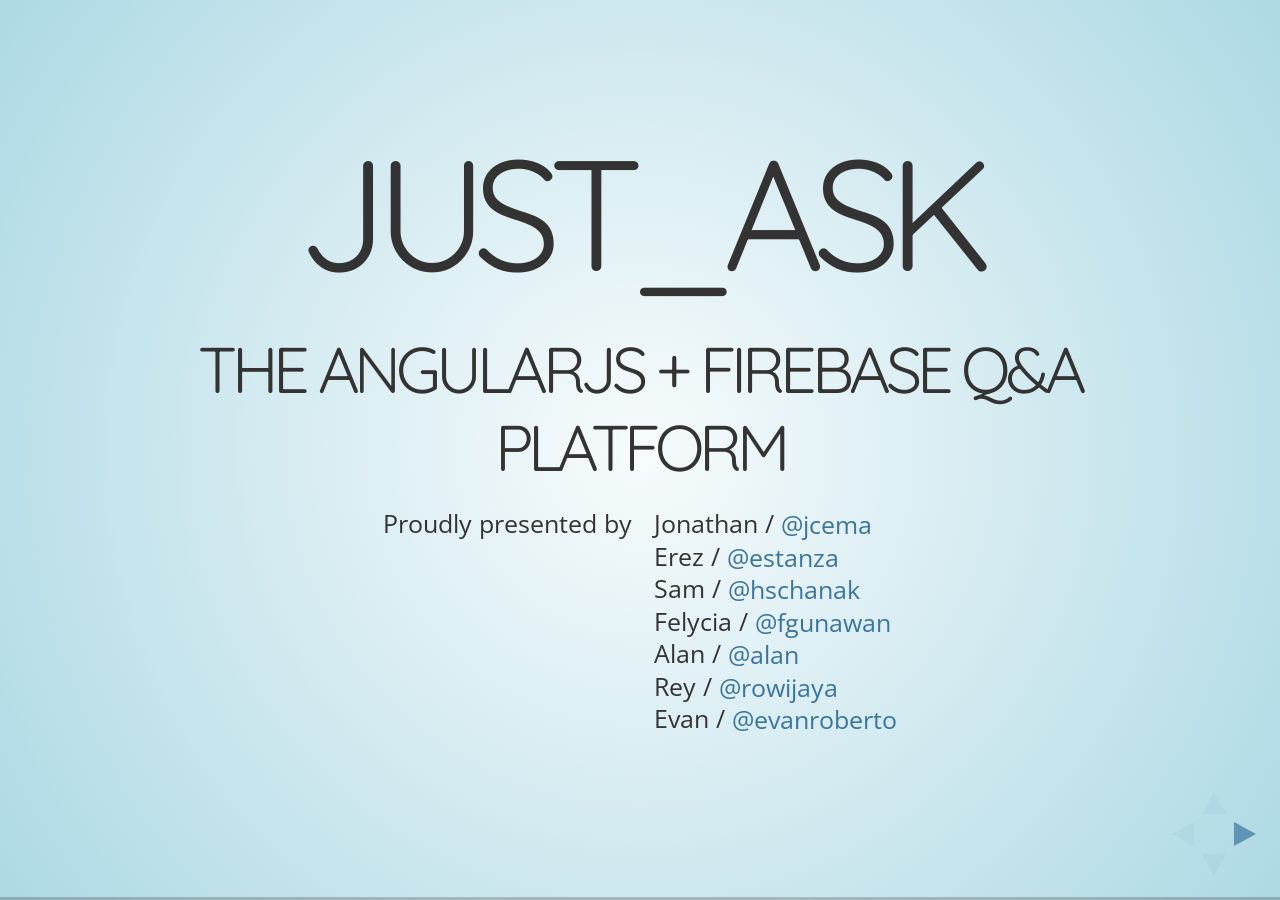
<file: p/index.html>
<!doctype html>
<html lang="en">

	<head>
		<meta charset="utf-8">

		<title>7th Son Requirements Presentation 8/10</title>

		<meta name="description" content="Requirements Presentation for COMP3111 Fall 2015">
		<meta name="author" content="7th Son">

		<meta name="apple-mobile-web-app-capable" content="yes" />
		<meta name="apple-mobile-web-app-status-bar-style" content="black-translucent" />

		<meta name="viewport" content="width=device-width, initial-scale=1.0, maximum-scale=1.0, user-scalable=no, minimal-ui">

		<link rel="stylesheet" href="css/reveal.css">
		<link rel="stylesheet" href="css/theme/sky.css" id="theme">

		<!-- Code syntax highlighting -->
		<link rel="stylesheet" href="lib/css/zenburn.css">

		<!-- Printing and PDF exports -->
		<script>
			var link = document.createElement( 'link' );
			link.rel = 'stylesheet';
			link.type = 'text/css';
			link.href = window.location.search.match( /print-pdf/gi ) ? 'css/print/pdf.css' : 'css/print/paper.css';
			document.getElementsByTagName( 'head' )[0].appendChild( link );
		</script>

		<!--[if lt IE 9]>
		<script src="lib/js/html5shiv.js"></script>
		<![endif]-->
	</head>

	<body>

		<div class="reveal">

			<!-- Any section element inside of this container is displayed as a slide -->
			<div class="slides">
				<section>
					<h1>just_ask</h1>
					<h3>The AngularJS + Firebase Q&A Platform</h3>

						<small>Proudly presented by</small>
																				<small style="text-align: left; padding-left: 10px;">
																				Jonathan / <a href="">@jcema</a><br>
																				Erez / <a href="">@estanza</a><br>
																				Sam / <a href="">@hschanak</a><br>
																				Felycia / <a href="">@fgunawan</a><br>
																				Alan / <a href="">@alan</a><br>
																				Rey / <a href="">@rowijaya</a><br>
																				Evan / <a href="">@evanroberto</a>
																				</small>
					<aside class="notes">
				    Good morning Prof. Sung and fellow students. We are representing 7th Son. I'm Rey and he is my partner Jonathan.
				  </aside>
				</section>
				<!-- Common/Typical Features Intro (Jonathan's part) -->
				<!-- Threaded question style -->

				<section>
					<section>
						<img src="resource/askdumb.png"/>
						<aside class="notes">
							This email demonstrates the unfair treatment towards the so-called 'dumb' questions. How could a asking question carry penalty?
						</aside>
					</section>
					<section>
						<blockquote cite="https://en.wikipedia.org/wiki/No_such_thing_as_a_stupid_question#cite_note-1">
							&ldquo;There are naive questions, tedious questions, ill-phrased questions, questions put after inadequate self-criticism. But every question is a cry to understand the world. There is no such thing as a dumb question.&rdquo;
						</blockquote>
						<small><i>-- Carl Sagan, in his work The Demon-Haunted World: Science as a Candle in the Dark</i></small>
						<h3 style="background-color: yellow">Inspire <b>dumb questions</b> to be asked in class, effectively and interactively.</h3>
						<aside class="notes">
							This quote by Carl Sagan, notice the last two sentences: xxx. Dumb questions should be asked. And therefore here's the theme of today's presentation: yyy.
						</aside>
					</section>
				</section>

				<section>
					<h2>Voting and Threaded Style</h2>
					<div style="width:50%; margin-right:1%; float:left;">
						<img src="resource/UpDownWeb.png" style="height: 400px;" />
						Webapp version
					</div>
					<div class="width:40%; float:right;">
						<img src="resource/UpDownApp.png" style="height:400px" />
						Native Android version
					</div>
					<aside class="notes">
						In the following, I'll introduce two commonly found but essential functions of Just Ask, namely Voting and Threaded Style.
						As a user, one would want to make +ve/-ve vote on questions based on personal preference so that one would see questions popular among the whole user-base.
						To verify this, the upvotes/downvotes should reflect changes in realtime as users vote on the same question.
						As a user, one would view the essentials of the questions in a clutter-free interface so that one could select the question of interest among the question bank.
						To verify this, the interface should consist of the title and relevant statistics such as views. Additional visual elements could be added to reflect the status of the question, such as it is highlighted/closed.
					</aside>
				</section>

				<!-- END Common/Typical Features Intro -->
				<section>
					<h2>What makes us <b>different</b>?</h2>
					<div style="width:50%; margin-right:1%; float:left;">
						<img src="resource/sorting.png" style="height: 400px;" />
						Activity-oriented Algorithm
					</div>
					<div class="width:40%; float:right;">
						<img src="resource/subscribe.png" style="height:400px" />
						Subscription Service
					</div>
				</section>

				<!-- Example of nested vertical slides -->
				<section>
					<section>
						<h2>Tools for the Team</h2>
						<a href="#/4/1"><img src="resource/ss/github.PNG" style="width:33%;"/></a>
						<small>Github</small>
						<a href="#/4/2"><img src="resource/ss/slack.PNG" style="width:33%;" /></a>
						<small>Slack</small>
					  <a href="#/4/3"><img src="resource/ss/trello.PNG" style="width:33%;" /></a>
						<small>Trello</small>
					</section>
					<section>
						<img src="resource/ss/github.PNG"/><br>
						<a href="#/4/2">Next</a>
					</section>
					<section>
						<img src="resource/ss/slack.PNG"/><br>
						<a href="#/4/3">Next</a>
					</section>
					<section>
						<img src="resource/ss/trello.PNG"/><br>
						<a href="#/4">Back</a>
					</section>
				</section>

				<section>
					<h2>Task Plan</h2>
					<img src="resource/ss/EstimationTable.PNG" style:"clear"/>
				</section>

				<section style="text-align: center;">
					<h1>THE END</h1>
					<p>
						- <a href="../index.html">Prototype Demo</a><br>
						- Happy coding (and debugging)!
					</p>
				</section>

			</div>

		</div>

		<script src="lib/js/head.min.js"></script>
		<script src="js/reveal.js"></script>

		<script>

			// Full list of configuration options available at:
			// https://github.com/hakimel/reveal.js#configuration
			Reveal.initialize({
				controls: true,
				progress: true,
				history: true,
				center: true,

				transition: 'slide', // none/fade/slide/convex/concave/zoom

				// Optional reveal.js plugins
				dependencies: [
					{ src: 'lib/js/classList.js', condition: function() { return !document.body.classList; } },
					{ src: 'plugin/markdown/marked.js', condition: function() { return !!document.querySelector( '[data-markdown]' ); } },
					{ src: 'plugin/markdown/markdown.js', condition: function() { return !!document.querySelector( '[data-markdown]' ); } },
					{ src: 'plugin/highlight/highlight.js', async: true, condition: function() { return !!document.querySelector( 'pre code' ); }, callback: function() { hljs.initHighlightingOnLoad(); } },
					{ src: 'plugin/zoom-js/zoom.js', async: true },
					{ src: 'plugin/notes/notes.js', async: true }
				]
			});

		</script>

	</body>
</html>
</file>
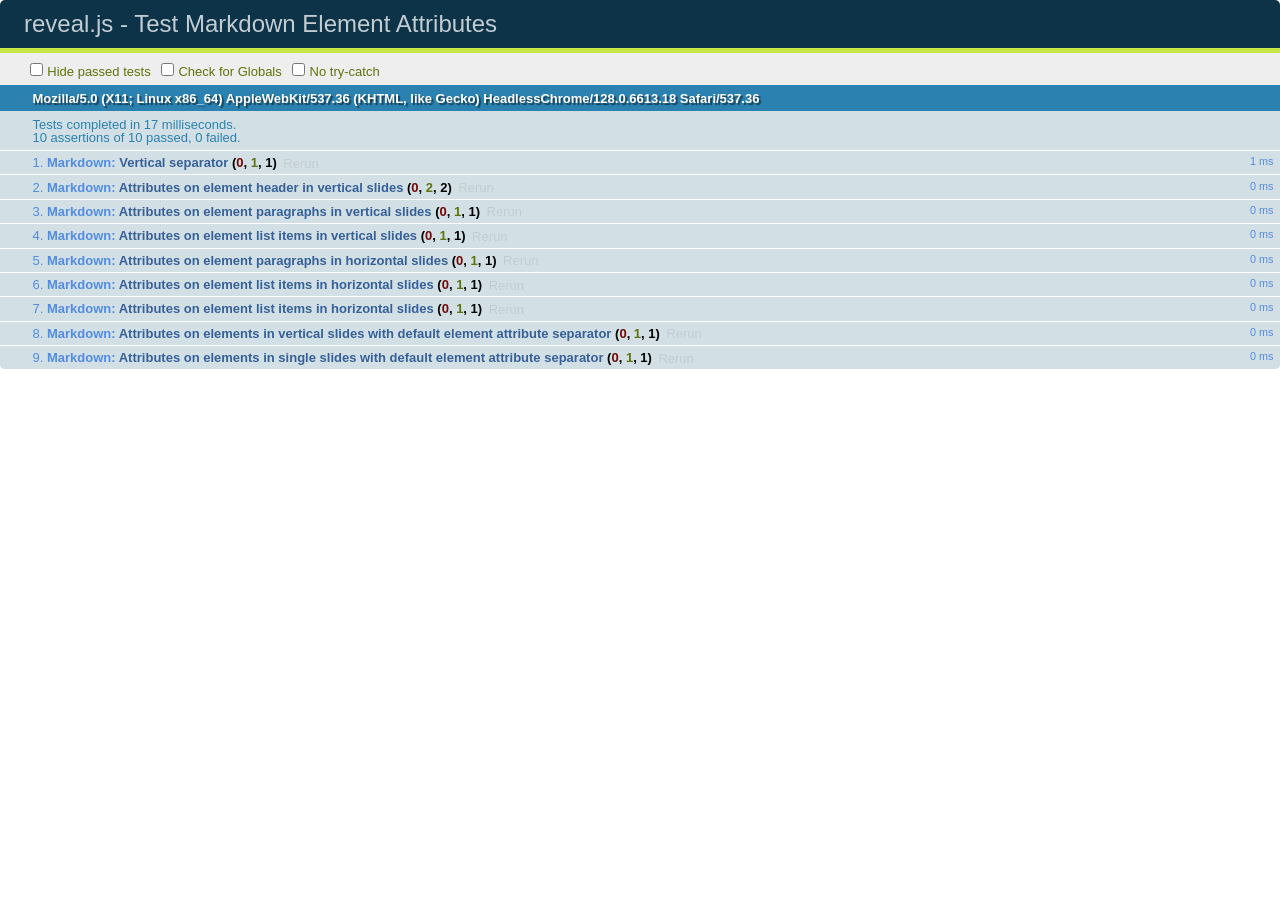
<file: p/test/test-markdown-element-attributes.html>
<!doctype html>
<html lang="en">

	<head>
		<meta charset="utf-8">

		<title>reveal.js - Test Markdown Element Attributes</title>

		<link rel="stylesheet" href="../css/reveal.css">
		<link rel="stylesheet" href="qunit-1.12.0.css">
	</head>

	<body style="overflow: auto;">

		<div id="qunit"></div>
		<div id="qunit-fixture"></div>

		<div class="reveal" style="display: none;">

			<div class="slides">

				<!-- <section data-markdown="example.md" data-separator="^\n\n\n" data-separator-vertical="^\n\n"></section> -->

				<!-- Slides are separated by newline + three dashes + newline, vertical slides identical but two dashes -->
				<section data-markdown data-separator="^\n---\n$" data-separator-vertical="^\n--\n$" data-element-attributes="{_\s*?([^}]+?)}">>
					<script type="text/template">
						## Slide 1.1
						<!-- {_class="fragment fade-out" data-fragment-index="1"} -->

						--

						## Slide 1.2
						<!-- {_class="fragment shrink"} -->

						Paragraph 1
						<!-- {_class="fragment grow"} -->

						Paragraph 2
						<!-- {_class="fragment grow"} -->

						- list item 1 <!-- {_class="fragment grow"} -->
						- list item 2 <!-- {_class="fragment grow"} -->
						- list item 3 <!-- {_class="fragment grow"} -->


						---

						## Slide 2


						Paragraph 1.2  
						multi-line <!-- {_class="fragment highlight-red"} -->

						Paragraph 2.2 <!-- {_class="fragment highlight-red"} -->

						Paragraph 2.3 <!-- {_class="fragment highlight-red"} -->

						Paragraph 2.4 <!-- {_class="fragment highlight-red"} -->

						- list item 1 <!-- {_class="fragment highlight-green"} -->
						- list item 2<!-- {_class="fragment highlight-green"} -->
						- list item 3<!-- {_class="fragment highlight-green"} -->
						- list item 4
						<!-- {_class="fragment highlight-green"} -->
						- list item 5<!-- {_class="fragment highlight-green"} -->

						Test

						![Example Picture](examples/assets/image2.png)
						<!-- {_class="reveal stretch"} -->

					</script>
				</section>



				<section 	data-markdown data-separator="^\n\n\n"
									data-separator-vertical="^\n\n"
									data-separator-notes="^Note:"
									data-charset="utf-8">
					<script type="text/template">
						# Test attributes in Markdown with default separator
						## Slide 1 Def <!-- .element: class="fragment highlight-red" data-fragment-index="1" -->


						## Slide 2 Def
						<!-- .element: class="fragment highlight-red" -->

					</script>
				</section>

				<section data-markdown>
				  <script type="text/template">
					## Hello world
					A paragraph
					<!-- .element: class="fragment highlight-blue" -->
				  </script>
				</section>

				<section data-markdown>
				  <script type="text/template">
					## Hello world

					Multiple  
					Line
					<!-- .element: class="fragment highlight-blue" -->
				  </script>
				</section>

				<section data-markdown>
				  <script type="text/template">
					## Hello world

					Test<!-- .element: class="fragment highlight-blue" -->

					More Test
				  </script>
				</section>


			</div>

		</div>

		<script src="../lib/js/head.min.js"></script>
		<script src="../js/reveal.js"></script>
		<script src="../plugin/markdown/marked.js"></script>
		<script src="../plugin/markdown/markdown.js"></script>
		<script src="qunit-1.12.0.js"></script>

		<script src="test-markdown-element-attributes.js"></script>

	</body>
</html>
</file>
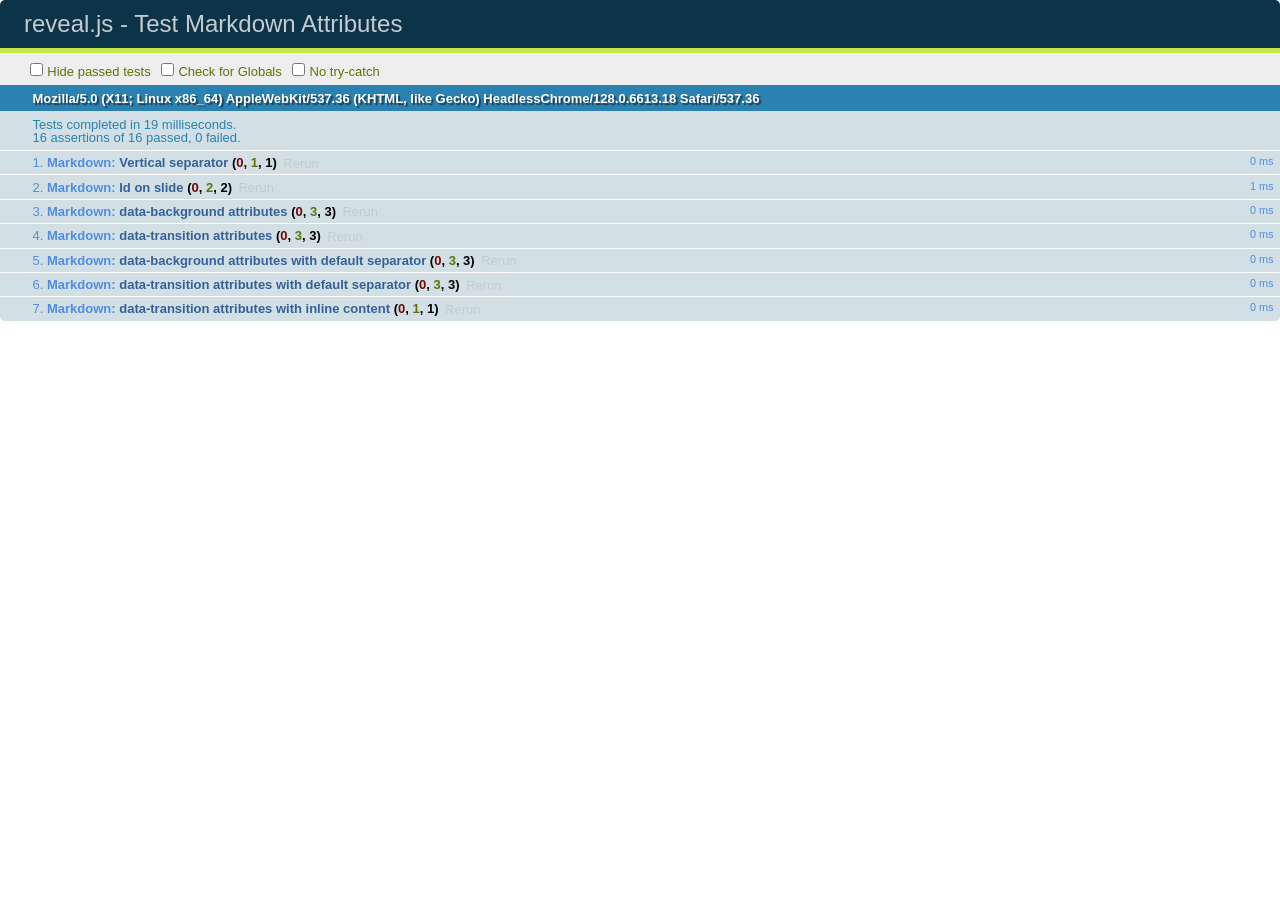
<file: p/test/test-markdown-slide-attributes.html>
<!doctype html>
<html lang="en">

	<head>
		<meta charset="utf-8">

		<title>reveal.js - Test Markdown Attributes</title>

		<link rel="stylesheet" href="../css/reveal.css">
		<link rel="stylesheet" href="qunit-1.12.0.css">
	</head>

	<body style="overflow: auto;">

		<div id="qunit"></div>
		<div id="qunit-fixture"></div>

		<div class="reveal" style="display: none;">

			<div class="slides">

				<!-- <section data-markdown="example.md" data-separator="^\n\n\n" data-separator-vertical="^\n\n"></section> -->

				<!-- Slides are separated by three lines, vertical slides by two lines, attributes are one any line starting with (spaces and) two dashes -->
				<section 	data-markdown data-separator="^\n\n\n"
									data-separator-vertical="^\n\n"
									data-separator-notes="^Note:"
									data-attributes="--\s(.*?)$"
									data-charset="utf-8">
					<script type="text/template">
						# Test attributes in Markdown
						## Slide 1



						## Slide 2
						<!-- -- id="slide2" data-transition="zoom" data-background="#A0C66B" -->


						## Slide 2.1
						<!-- -- data-background="#ff0000" data-transition="fade" -->


						## Slide 2.2
						[Link to Slide2](#/slide2)



						## Slide 3
						<!-- -- data-transition="zoom" data-background="#C6916B" -->



						## Slide 4
					</script>
				</section>

				<section 	data-markdown data-separator="^\n\n\n"
									data-separator-vertical="^\n\n"
									data-separator-notes="^Note:"
									data-charset="utf-8">
					<script type="text/template">
						# Test attributes in Markdown with default separator
						## Slide 1 Def



						## Slide 2 Def
						<!-- .slide: id="slide2def" data-transition="concave" data-background="#A7C66B" -->


						## Slide 2.1 Def
						<!-- .slide: data-background="#f70000" data-transition="page" -->


						## Slide 2.2 Def
						[Link to Slide2](#/slide2def)



						## Slide 3 Def
						<!-- .slide: data-transition="concave" data-background="#C7916B" -->



						## Slide 4
					</script>
				</section>

				<section data-markdown>
					<script type="text/template">
						<!-- .slide: data-background="#ff0000" -->
						## Hello world
					</script>
				</section>

				<section data-markdown>
					<script type="text/template">
						## Hello world
						<!-- .slide: data-background="#ff0000" -->
					</script>
				</section>

				<section data-markdown>
					<script type="text/template">
						## Hello world

						Test
						<!-- .slide: data-background="#ff0000" -->

						More Test
					</script>
				</section>

			</div>

		</div>

		<script src="../lib/js/head.min.js"></script>
		<script src="../js/reveal.js"></script>
		<script src="../plugin/markdown/marked.js"></script>
		<script src="../plugin/markdown/markdown.js"></script>
		<script src="qunit-1.12.0.js"></script>

		<script src="test-markdown-slide-attributes.js"></script>

	</body>
</html>
</file>
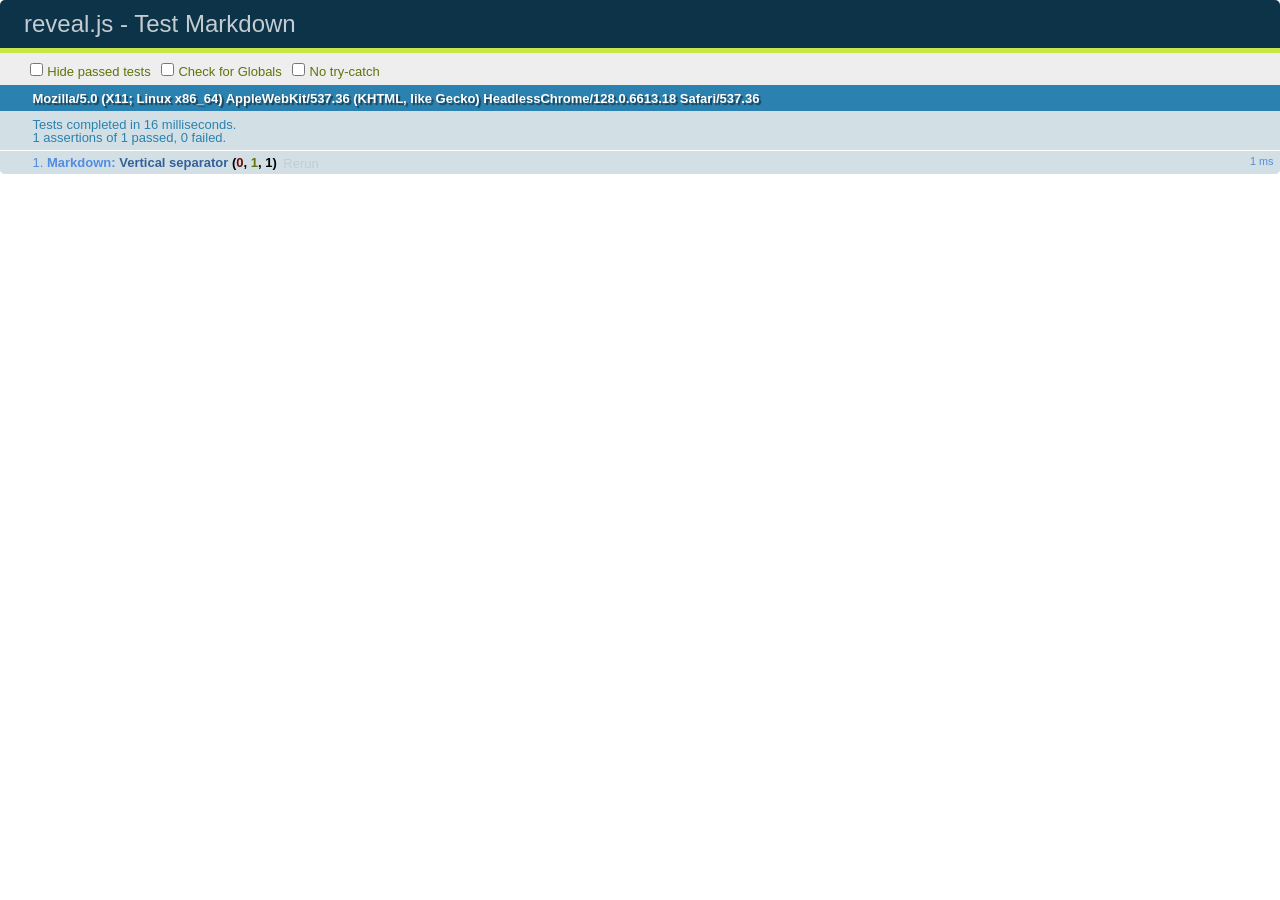
<file: p/test/test-markdown.html>
<!doctype html>
<html lang="en">

	<head>
		<meta charset="utf-8">

		<title>reveal.js - Test Markdown</title>

		<link rel="stylesheet" href="../css/reveal.css">
		<link rel="stylesheet" href="qunit-1.12.0.css">
	</head>

	<body style="overflow: auto;">

		<div id="qunit"></div>
  		<div id="qunit-fixture"></div>

		<div class="reveal" style="display: none;">

			<div class="slides">

				<!-- <section data-markdown="example.md" data-separator="^\n\n\n" data-separator-vertical="^\n\n"></section> -->

				<!-- Slides are separated by newline + three dashes + newline, vertical slides identical but two dashes -->
				<section data-markdown data-separator="^\n---\n$" data-separator-vertical="^\n--\n$">
					<script type="text/template">
						## Slide 1.1

						--

						## Slide 1.2

						---

						## Slide 2
					</script>
				</section>

			</div>

		</div>

		<script src="../lib/js/head.min.js"></script>
		<script src="../js/reveal.js"></script>
		<script src="../plugin/markdown/marked.js"></script>
		<script src="../plugin/markdown/markdown.js"></script>
		<script src="qunit-1.12.0.js"></script>

		<script src="test-markdown.js"></script>

	</body>
</html>
</file>
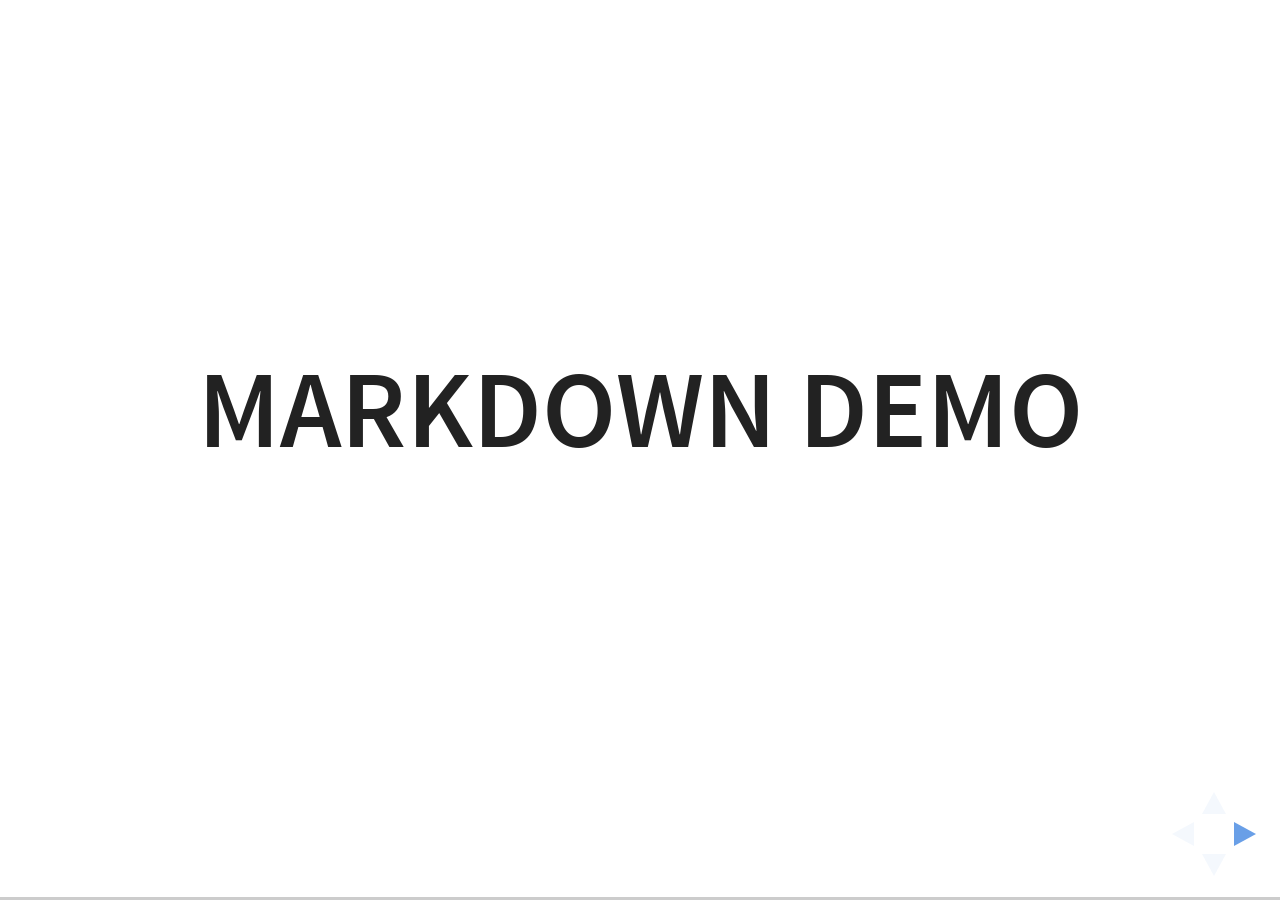
<file: p/plugin/markdown/example.html>
<!doctype html>
<html lang="en">

	<head>
		<meta charset="utf-8">

		<title>reveal.js - Markdown Demo</title>

		<link rel="stylesheet" href="../../css/reveal.css">
		<link rel="stylesheet" href="../../css/theme/white.css" id="theme">

        <link rel="stylesheet" href="../../lib/css/zenburn.css">
	</head>

	<body>

		<div class="reveal">

			<div class="slides">

                <!-- Use external markdown resource, separate slides by three newlines; vertical slides by two newlines -->
                <section data-markdown="example.md" data-separator="^\n\n\n" data-separator-vertical="^\n\n"></section>

                <!-- Slides are separated by three dashes (quick 'n dirty regular expression) -->
                <section data-markdown data-separator="---">
                    <script type="text/template">
                        ## Demo 1
                        Slide 1
                        ---
                        ## Demo 1
                        Slide 2
                        ---
                        ## Demo 1
                        Slide 3
                    </script>
                </section>

                <!-- Slides are separated by newline + three dashes + newline, vertical slides identical but two dashes -->
                <section data-markdown data-separator="^\n---\n$" data-separator-vertical="^\n--\n$">
                    <script type="text/template">
                        ## Demo 2
                        Slide 1.1

                        --

                        ## Demo 2
                        Slide 1.2

                        ---

                        ## Demo 2
                        Slide 2
                    </script>
                </section>

                <!-- No "extra" slides, since there are no separators defined (so they'll become horizontal rulers) -->
                <section data-markdown>
                    <script type="text/template">
                        A

                        ---

                        B

                        ---

                        C
                    </script>
                </section>

                <!-- Slide attributes -->
                <section data-markdown>
                    <script type="text/template">
                        <!-- .slide: data-background="#000000" -->
                        ## Slide attributes
                    </script>
                </section>

                <!-- Element attributes -->
                <section data-markdown>
                    <script type="text/template">
                        ## Element attributes
                        - Item 1 <!-- .element: class="fragment" data-fragment-index="2" -->
                        - Item 2 <!-- .element: class="fragment" data-fragment-index="1" -->
                    </script>
                </section>

                <!-- Code -->
                <section data-markdown>
                    <script type="text/template">
                        ```php
                        public function foo()
                        {
                            $foo = array(
                                'bar' => 'bar'
                            )
                        }
                        ```
                    </script>
                </section>

            </div>
		</div>

		<script src="../../lib/js/head.min.js"></script>
		<script src="../../js/reveal.js"></script>

		<script>

			Reveal.initialize({
				controls: true,
				progress: true,
				history: true,
				center: true,

				// Optional libraries used to extend on reveal.js
				dependencies: [
					{ src: '../../lib/js/classList.js', condition: function() { return !document.body.classList; } },
					{ src: 'marked.js', condition: function() { return !!document.querySelector( '[data-markdown]' ); } },
                    { src: 'markdown.js', condition: function() { return !!document.querySelector( '[data-markdown]' ); } },
                    { src: '../highlight/highlight.js', async: true, callback: function() { hljs.initHighlightingOnLoad(); } },
					{ src: '../notes/notes.js' }
				]
			});

		</script>

	</body>
</html>
</file>
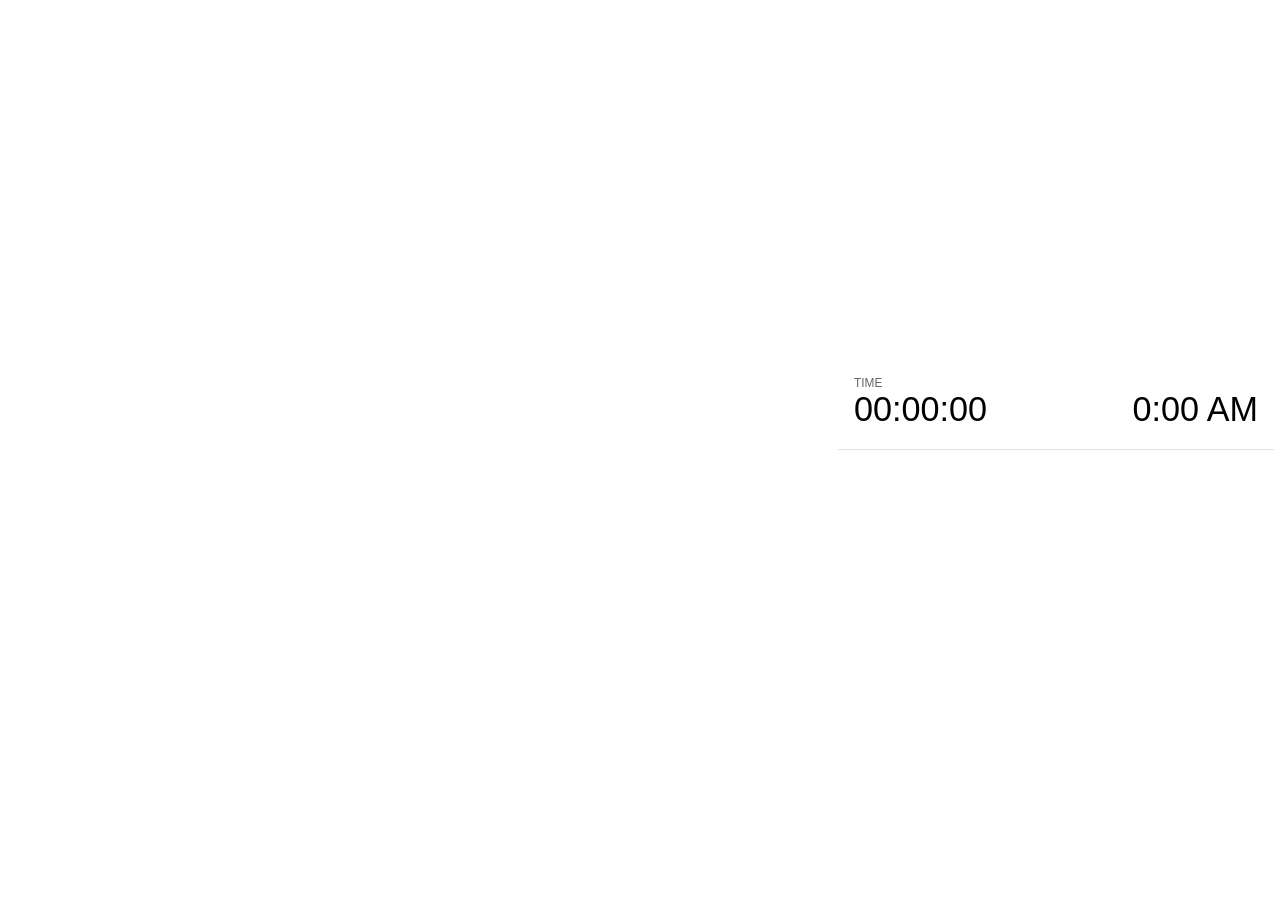
<file: p/plugin/notes/notes.html>
<!doctype html>
<html lang="en">
	<head>
		<meta charset="utf-8">

		<title>reveal.js - Slide Notes</title>

		<style>
			body {
				font-family: Helvetica;
			}

			#current-slide,
			#upcoming-slide,
			#speaker-controls {
				padding: 6px;
				box-sizing: border-box;
				-moz-box-sizing: border-box;
			}

			#current-slide iframe,
			#upcoming-slide iframe {
				width: 100%;
				height: 100%;
				border: 1px solid #ddd;
			}

			#current-slide .label,
			#upcoming-slide .label {
				position: absolute;
				top: 10px;
				left: 10px;
				font-weight: bold;
				font-size: 14px;
				z-index: 2;
				color: rgba( 255, 255, 255, 0.9 );
			}

			#current-slide {
				position: absolute;
				width: 65%;
				height: 100%;
				top: 0;
				left: 0;
				padding-right: 0;
			}

			#upcoming-slide {
				position: absolute;
				width: 35%;
				height: 40%;
				right: 0;
				top: 0;
			}

			#speaker-controls {
				position: absolute;
				top: 40%;
				right: 0;
				width: 35%;
				height: 60%;
				overflow: auto;

				font-size: 18px;
			}

				.speaker-controls-time.hidden,
				.speaker-controls-notes.hidden {
					display: none;
				}

				.speaker-controls-time .label,
				.speaker-controls-notes .label {
					text-transform: uppercase;
					font-weight: normal;
					font-size: 0.66em;
					color: #666;
					margin: 0;
				}

				.speaker-controls-time {
					border-bottom: 1px solid rgba( 200, 200, 200, 0.5 );
					margin-bottom: 10px;
					padding: 10px 16px;
					padding-bottom: 20px;
					cursor: pointer;
				}

				.speaker-controls-time .reset-button {
					opacity: 0;
					float: right;
					color: #666;
					text-decoration: none;
				}
				.speaker-controls-time:hover .reset-button {
					opacity: 1;
				}

				.speaker-controls-time .timer,
				.speaker-controls-time .clock {
					width: 50%;
					font-size: 1.9em;
				}

				.speaker-controls-time .timer {
					float: left;
				}

				.speaker-controls-time .clock {
					float: right;
					text-align: right;
				}

				.speaker-controls-time span.mute {
					color: #bbb;
				}

				.speaker-controls-notes {
					padding: 10px 16px;
				}

				.speaker-controls-notes .value {
					margin-top: 5px;
					line-height: 1.4;
					font-size: 1.2em;
				}

			.clear {
				clear: both;
			}

			@media screen and (max-width: 1080px) {
				#speaker-controls {
					font-size: 16px;
				}
			}

			@media screen and (max-width: 900px) {
				#speaker-controls {
					font-size: 14px;
				}
			}

			@media screen and (max-width: 800px) {
				#speaker-controls {
					font-size: 12px;
				}
			}

		</style>
	</head>

	<body>

		<div id="current-slide"></div>
		<div id="upcoming-slide"><span class="label">UPCOMING:</span></div>
		<div id="speaker-controls">
			<div class="speaker-controls-time">
				<h4 class="label">Time <span class="reset-button">Click to Reset</span></h4>
				<div class="clock">
					<span class="clock-value">0:00 AM</span>
				</div>
				<div class="timer">
					<span class="hours-value">00</span><span class="minutes-value">:00</span><span class="seconds-value">:00</span>
				</div>
				<div class="clear"></div>
			</div>

			<div class="speaker-controls-notes hidden">
				<h4 class="label">Notes</h4>
				<div class="value"></div>
			</div>
		</div>

		<script src="../../plugin/markdown/marked.js"></script>
		<script>

			(function() {

				var notes,
					notesValue,
					currentState,
					currentSlide,
					upcomingSlide,
					connected = false;

				window.addEventListener( 'message', function( event ) {

					var data = JSON.parse( event.data );

					// Messages sent by the notes plugin inside of the main window
					if( data && data.namespace === 'reveal-notes' ) {
						if( data.type === 'connect' ) {
							handleConnectMessage( data );
						}
						else if( data.type === 'state' ) {
							handleStateMessage( data );
						}
					}
					// Messages sent by the reveal.js inside of the current slide preview
					else if( data && data.namespace === 'reveal' ) {
						if( /ready/.test( data.eventName ) ) {
							// Send a message back to notify that the handshake is complete
							window.opener.postMessage( JSON.stringify({ namespace: 'reveal-notes', type: 'connected'} ), '*' );
						}
						else if( /slidechanged|fragmentshown|fragmenthidden|overviewshown|overviewhidden|paused|resumed/.test( data.eventName ) && currentState !== JSON.stringify( data.state ) ) {
							window.opener.postMessage( JSON.stringify({ method: 'setState', args: [ data.state ]} ), '*' );
						}
					}

				} );

				/**
				 * Called when the main window is trying to establish a
				 * connection.
				 */
				function handleConnectMessage( data ) {

					if( connected === false ) {
						connected = true;

						setupIframes( data );
						setupKeyboard();
						setupNotes();
						setupTimer();
					}

				}

				/**
				 * Called when the main window sends an updated state.
				 */
				function handleStateMessage( data ) {

					// Store the most recently set state to avoid circular loops
					// applying the same state
					currentState = JSON.stringify( data.state );

					// No need for updating the notes in case of fragment changes
					if ( data.notes ) {
						notes.classList.remove( 'hidden' );
						if( data.markdown ) {
							notesValue.innerHTML = marked( data.notes );
						}
						else {
							notesValue.innerHTML = data.notes;
						}
					}
					else {
						notes.classList.add( 'hidden' );
					}

					// Update the note slides
					currentSlide.contentWindow.postMessage( JSON.stringify({ method: 'setState', args: [ data.state ] }), '*' );
					upcomingSlide.contentWindow.postMessage( JSON.stringify({ method: 'setState', args: [ data.state ] }), '*' );
					upcomingSlide.contentWindow.postMessage( JSON.stringify({ method: 'next' }), '*' );

				}

				// Limit to max one state update per X ms
				handleStateMessage = debounce( handleStateMessage, 200 );

				/**
				 * Forward keyboard events to the current slide window.
				 * This enables keyboard events to work even if focus
				 * isn't set on the current slide iframe.
				 */
				function setupKeyboard() {

					document.addEventListener( 'keydown', function( event ) {
						currentSlide.contentWindow.postMessage( JSON.stringify({ method: 'triggerKey', args: [ event.keyCode ] }), '*' );
					} );

				}

				/**
				 * Creates the preview iframes.
				 */
				function setupIframes( data ) {

					var params = [
						'receiver',
						'progress=false',
						'history=false',
						'transition=none',
						'autoSlide=0',
						'backgroundTransition=none'
					].join( '&' );

					var hash = '#/' + data.state.indexh + '/' + data.state.indexv;
					var currentURL = data.url + '?' + params + '&postMessageEvents=true' + hash;
					var upcomingURL = data.url + '?' + params + '&controls=false' + hash;

					currentSlide = document.createElement( 'iframe' );
					currentSlide.setAttribute( 'width', 1280 );
					currentSlide.setAttribute( 'height', 1024 );
					currentSlide.setAttribute( 'src', currentURL );
					document.querySelector( '#current-slide' ).appendChild( currentSlide );

					upcomingSlide = document.createElement( 'iframe' );
					upcomingSlide.setAttribute( 'width', 640 );
					upcomingSlide.setAttribute( 'height', 512 );
					upcomingSlide.setAttribute( 'src', upcomingURL );
					document.querySelector( '#upcoming-slide' ).appendChild( upcomingSlide );

				}

				/**
				 * Setup the notes UI.
				 */
				function setupNotes() {

					notes = document.querySelector( '.speaker-controls-notes' );
					notesValue = document.querySelector( '.speaker-controls-notes .value' );

				}

				/**
				 * Create the timer and clock and start updating them
				 * at an interval.
				 */
				function setupTimer() {

					var start = new Date(),
						timeEl = document.querySelector( '.speaker-controls-time' ),
						clockEl = timeEl.querySelector( '.clock-value' ),
						hoursEl = timeEl.querySelector( '.hours-value' ),
						minutesEl = timeEl.querySelector( '.minutes-value' ),
						secondsEl = timeEl.querySelector( '.seconds-value' );

					function _updateTimer() {

						var diff, hours, minutes, seconds,
							now = new Date();

						diff = now.getTime() - start.getTime();
						hours = Math.floor( diff / ( 1000 * 60 * 60 ) );
						minutes = Math.floor( ( diff / ( 1000 * 60 ) ) % 60 );
						seconds = Math.floor( ( diff / 1000 ) % 60 );

						clockEl.innerHTML = now.toLocaleTimeString( 'en-US', { hour12: true, hour: '2-digit', minute:'2-digit' } );
						hoursEl.innerHTML = zeroPadInteger( hours );
						hoursEl.className = hours > 0 ? '' : 'mute';
						minutesEl.innerHTML = ':' + zeroPadInteger( minutes );
						minutesEl.className = minutes > 0 ? '' : 'mute';
						secondsEl.innerHTML = ':' + zeroPadInteger( seconds );

					}

					// Update once directly
					_updateTimer();

					// Then update every second
					setInterval( _updateTimer, 1000 );

					timeEl.addEventListener( 'click', function() {
						start = new Date();
						_updateTimer();
						return false;
					} );

				}

				function zeroPadInteger( num ) {

					var str = '00' + parseInt( num );
					return str.substring( str.length - 2 );

				}

				/**
				 * Limits the frequency at which a function can be called.
				 */
				function debounce( fn, ms ) {

					var lastTime = 0,
						timeout;

					return function() {

						var args = arguments;
						var context = this;

						clearTimeout( timeout );

						var timeSinceLastCall = Date.now() - lastTime;
						if( timeSinceLastCall > ms ) {
							fn.apply( context, args );
							lastTime = Date.now();
						}
						else {
							timeout = setTimeout( function() {
								fn.apply( context, args );
								lastTime = Date.now();
							}, ms - timeSinceLastCall );
						}

					}

				}

			})();

		</script>
	</body>
</html>
</file>
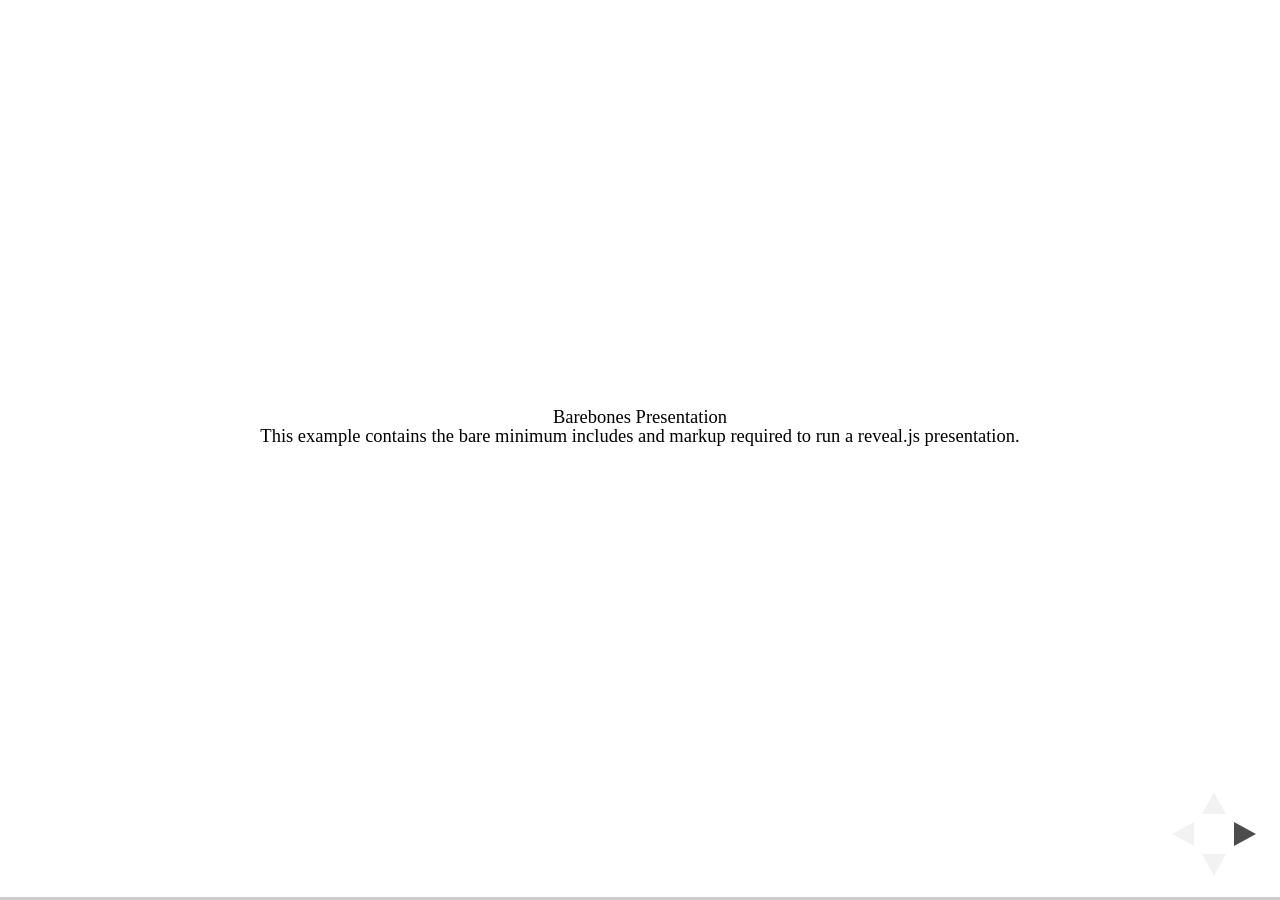
<file: p/test/examples/barebones.html>
<!doctype html>
<html lang="en">

	<head>
		<meta charset="utf-8">

		<title>reveal.js - Barebones</title>

		<link rel="stylesheet" href="../../css/reveal.css">
	</head>

	<body>

		<div class="reveal">

			<div class="slides">

				<section>
					<h2>Barebones Presentation</h2>
					<p>This example contains the bare minimum includes and markup required to run a reveal.js presentation.</p>
				</section>

				<section>
					<h2>No Theme</h2>
					<p>There's no theme included, so it will fall back on browser defaults.</p>
				</section>

			</div>

		</div>

		<script src="../../js/reveal.js"></script>

		<script>

			Reveal.initialize();

		</script>

	</body>
</html>
</file>
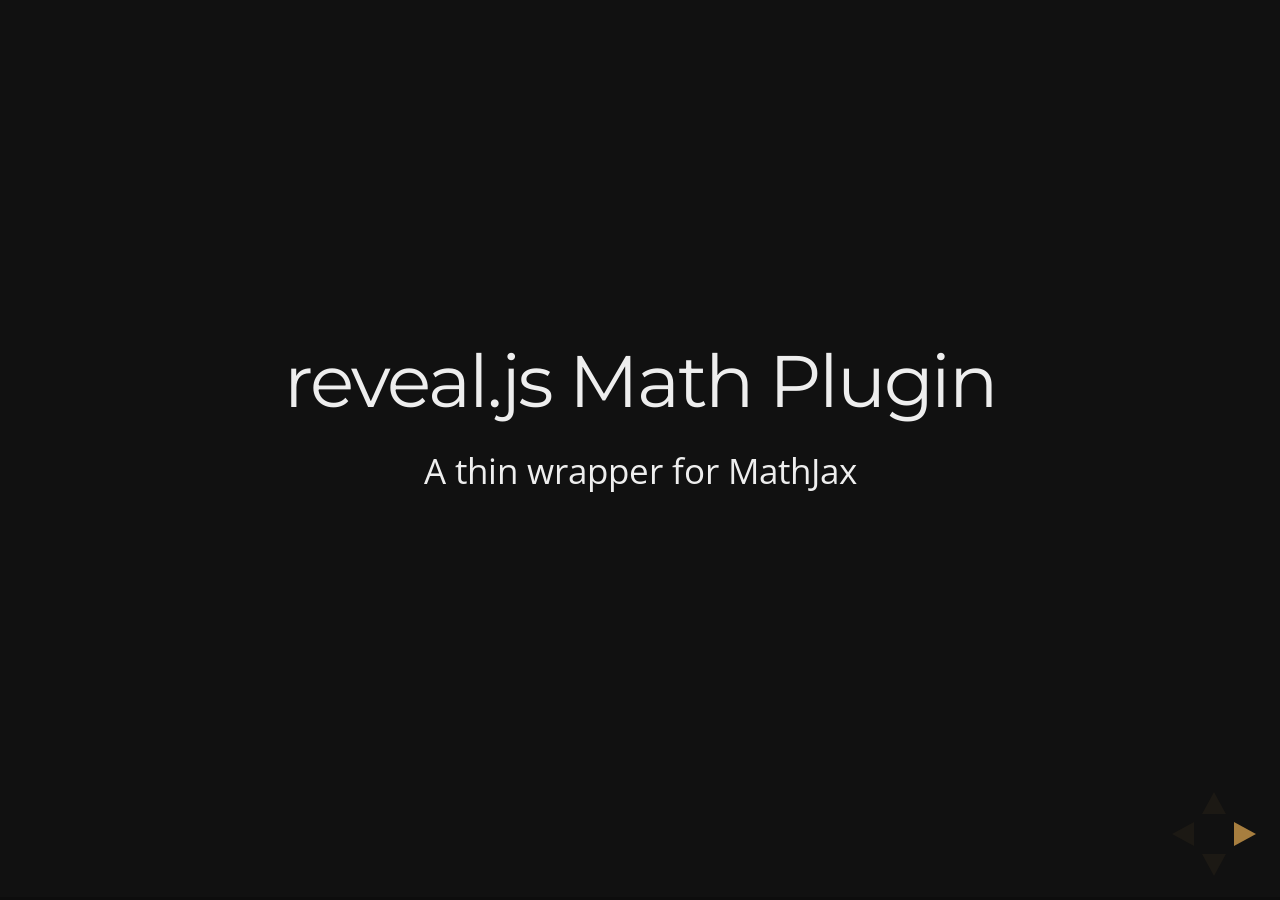
<file: p/test/examples/math.html>
<!doctype html>
<html lang="en">

	<head>
		<meta charset="utf-8">

		<title>reveal.js - Math Plugin</title>

		<meta name="viewport" content="width=device-width, initial-scale=1.0, maximum-scale=1.0, user-scalable=no">

		<link rel="stylesheet" href="../../css/reveal.css">
		<link rel="stylesheet" href="../../css/theme/night.css" id="theme">
	</head>

	<body>

		<div class="reveal">

			<div class="slides">

				<section>
					<h2>reveal.js Math Plugin</h2>
					<p>A thin wrapper for MathJax</p>
				</section>

				<section>
					<h3>The Lorenz Equations</h3>

					\[\begin{aligned}
					\dot{x} &amp; = \sigma(y-x) \\
					\dot{y} &amp; = \rho x - y - xz \\
					\dot{z} &amp; = -\beta z + xy
					\end{aligned} \]
				</section>

				<section>
					<h3>The Cauchy-Schwarz Inequality</h3>

					<script type="math/tex; mode=display">
						\left( \sum_{k=1}^n a_k b_k \right)^2 \leq \left( \sum_{k=1}^n a_k^2 \right) \left( \sum_{k=1}^n b_k^2 \right)
					</script>
				</section>

				<section>
					<h3>A Cross Product Formula</h3>

					\[\mathbf{V}_1 \times \mathbf{V}_2 =  \begin{vmatrix}
					\mathbf{i} &amp; \mathbf{j} &amp; \mathbf{k} \\
					\frac{\partial X}{\partial u} &amp;  \frac{\partial Y}{\partial u} &amp; 0 \\
					\frac{\partial X}{\partial v} &amp;  \frac{\partial Y}{\partial v} &amp; 0
					\end{vmatrix}  \]
				</section>

				<section>
					<h3>The probability of getting \(k\) heads when flipping \(n\) coins is</h3>

					\[P(E)   = {n \choose k} p^k (1-p)^{ n-k} \]
				</section>

				<section>
					<h3>An Identity of Ramanujan</h3>

					\[ \frac{1}{\Bigl(\sqrt{\phi \sqrt{5}}-\phi\Bigr) e^{\frac25 \pi}} =
					1+\frac{e^{-2\pi}} {1+\frac{e^{-4\pi}} {1+\frac{e^{-6\pi}}
					{1+\frac{e^{-8\pi}} {1+\ldots} } } } \]
				</section>

				<section>
					<h3>A Rogers-Ramanujan Identity</h3>

					\[  1 +  \frac{q^2}{(1-q)}+\frac{q^6}{(1-q)(1-q^2)}+\cdots =
					\prod_{j=0}^{\infty}\frac{1}{(1-q^{5j+2})(1-q^{5j+3})}\]
				</section>

				<section>
					<h3>Maxwell&#8217;s Equations</h3>

					\[  \begin{aligned}
					\nabla \times \vec{\mathbf{B}} -\, \frac1c\, \frac{\partial\vec{\mathbf{E}}}{\partial t} &amp; = \frac{4\pi}{c}\vec{\mathbf{j}} \\   \nabla \cdot \vec{\mathbf{E}} &amp; = 4 \pi \rho \\
					\nabla \times \vec{\mathbf{E}}\, +\, \frac1c\, \frac{\partial\vec{\mathbf{B}}}{\partial t} &amp; = \vec{\mathbf{0}} \\
					\nabla \cdot \vec{\mathbf{B}} &amp; = 0 \end{aligned}
					\]
				</section>

				<section>
					<section>
						<h3>The Lorenz Equations</h3>

						<div class="fragment">
							\[\begin{aligned}
							\dot{x} &amp; = \sigma(y-x) \\
							\dot{y} &amp; = \rho x - y - xz \\
							\dot{z} &amp; = -\beta z + xy
							\end{aligned} \]
						</div>
					</section>

					<section>
						<h3>The Cauchy-Schwarz Inequality</h3>

						<div class="fragment">
							\[ \left( \sum_{k=1}^n a_k b_k \right)^2 \leq \left( \sum_{k=1}^n a_k^2 \right) \left( \sum_{k=1}^n b_k^2 \right) \]
						</div>
					</section>

					<section>
						<h3>A Cross Product Formula</h3>

						<div class="fragment">
							\[\mathbf{V}_1 \times \mathbf{V}_2 =  \begin{vmatrix}
							\mathbf{i} &amp; \mathbf{j} &amp; \mathbf{k} \\
							\frac{\partial X}{\partial u} &amp;  \frac{\partial Y}{\partial u} &amp; 0 \\
							\frac{\partial X}{\partial v} &amp;  \frac{\partial Y}{\partial v} &amp; 0
							\end{vmatrix}  \]
						</div>
					</section>

					<section>
						<h3>The probability of getting \(k\) heads when flipping \(n\) coins is</h3>

						<div class="fragment">
							\[P(E)   = {n \choose k} p^k (1-p)^{ n-k} \]
						</div>
					</section>

					<section>
						<h3>An Identity of Ramanujan</h3>

						<div class="fragment">
							\[ \frac{1}{\Bigl(\sqrt{\phi \sqrt{5}}-\phi\Bigr) e^{\frac25 \pi}} =
							1+\frac{e^{-2\pi}} {1+\frac{e^{-4\pi}} {1+\frac{e^{-6\pi}}
							{1+\frac{e^{-8\pi}} {1+\ldots} } } } \]
						</div>
					</section>

					<section>
						<h3>A Rogers-Ramanujan Identity</h3>

						<div class="fragment">
							\[  1 +  \frac{q^2}{(1-q)}+\frac{q^6}{(1-q)(1-q^2)}+\cdots =
							\prod_{j=0}^{\infty}\frac{1}{(1-q^{5j+2})(1-q^{5j+3})}\]
						</div>
					</section>

					<section>
						<h3>Maxwell&#8217;s Equations</h3>

						<div class="fragment">
							\[  \begin{aligned}
							\nabla \times \vec{\mathbf{B}} -\, \frac1c\, \frac{\partial\vec{\mathbf{E}}}{\partial t} &amp; = \frac{4\pi}{c}\vec{\mathbf{j}} \\   \nabla \cdot \vec{\mathbf{E}} &amp; = 4 \pi \rho \\
							\nabla \times \vec{\mathbf{E}}\, +\, \frac1c\, \frac{\partial\vec{\mathbf{B}}}{\partial t} &amp; = \vec{\mathbf{0}} \\
							\nabla \cdot \vec{\mathbf{B}} &amp; = 0 \end{aligned}
							\]
						</div>
					</section>
				</section>

			</div>

		</div>

		<script src="../../lib/js/head.min.js"></script>
		<script src="../../js/reveal.js"></script>

		<script>

			Reveal.initialize({
				history: true,
				transition: 'linear',

				math: {
					// mathjax: 'http://cdn.mathjax.org/mathjax/latest/MathJax.js',
					config: 'TeX-AMS_HTML-full'
				},

				dependencies: [
					{ src: '../../lib/js/classList.js' },
					{ src: '../../plugin/math/math.js', async: true }
				]
			});

		</script>

	</body>
</html>
</file>
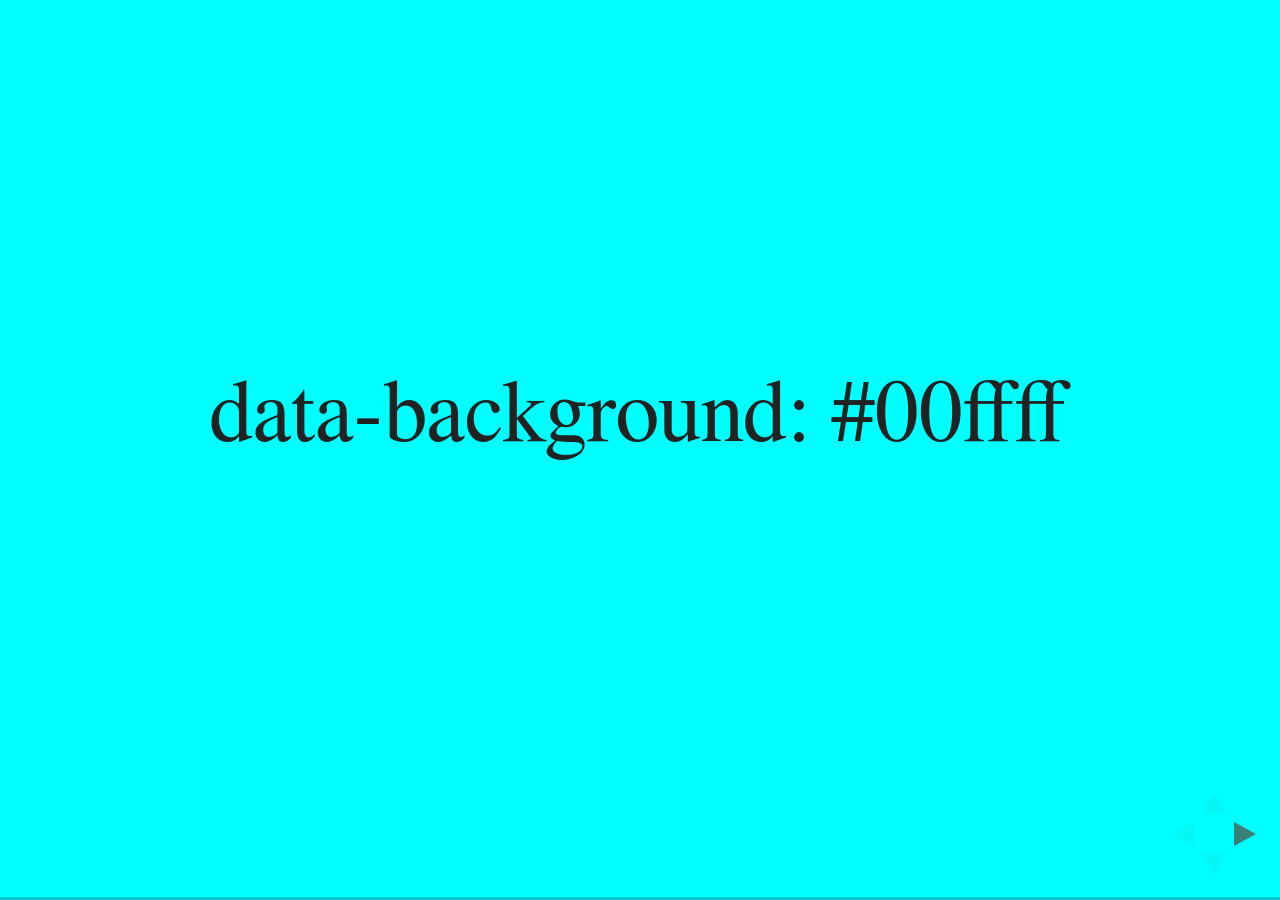
<file: p/test/examples/slide-backgrounds.html>
<!doctype html>
<html lang="en">

	<head>
		<meta charset="utf-8">

		<title>reveal.js - Slide Backgrounds</title>

		<meta name="viewport" content="width=device-width, initial-scale=1.0, maximum-scale=1.0, user-scalable=no">

		<link rel="stylesheet" href="../../css/reveal.css">
		<link rel="stylesheet" href="../../css/theme/serif.css" id="theme">
		<style type="text/css" media="screen">
			.slides section.has-dark-background,
			.slides section.has-dark-background h2 {
				color: #fff;
			}
			.slides section.has-light-background,
			.slides section.has-light-background h2 {
				color: #222;
			}
		</style>
	</head>

	<body>

		<div class="reveal">

			<div class="slides">

				<section data-background="#00ffff">
					<h2>data-background: #00ffff</h2>
				</section>

				<section data-background="#bb00bb">
					<h2>data-background: #bb00bb</h2>
				</section>

				<section data-background-color="lightblue">
					<h2>data-background: lightblue</h2>
				</section>

				<section>
					<section data-background="#ff0000">
						<h2>data-background: #ff0000</h2>
					</section>
					<section data-background="rgba(0, 0, 0, 0.2)">
						<h2>data-background: rgba(0, 0, 0, 0.2)</h2>
					</section>
					<section data-background="salmon">
						<h2>data-background: salmon</h2>
					</section>
				</section>

				<section data-background="rgba(0, 100, 100, 0.2)">
					<section>
						<h2>Background applied to stack</h2>
					</section>
					<section>
						<h2>Background applied to stack</h2>
					</section>
					<section data-background="rgb(66, 66, 66)">
						<h2>Background applied to slide inside of stack</h2>
					</section>
				</section>

				<section data-background-transition="slide" data-background="assets/image1.png">
					<h2>Background image</h2>
				</section>

				<section>
					<section data-background-transition="slide" data-background="assets/image1.png">
						<h2>Background image</h2>
					</section>
					<section data-background-transition="slide" data-background="assets/image1.png">
						<h2>Background image</h2>
					</section>
				</section>

				<section data-background="assets/image2.png" data-background-size="100px" data-background-repeat="repeat" data-background-color="#111">
					<h2>Background image</h2>
					<pre>data-background-size="100px" data-background-repeat="repeat" data-background-color="#111"</pre>
				</section>

				<section data-background="#888888">
					<h2>Same background twice (1/2)</h2>
				</section>
				<section data-background="#888888">
					<h2>Same background twice (2/2)</h2>
				</section>

				<section data-background-video="https://s3.amazonaws.com/static.slid.es/site/homepage/v1/homepage-video-editor.mp4,https://s3.amazonaws.com/static.slid.es/site/homepage/v1/homepage-video-editor.webm">
					<h2>Video background</h2>
				</section>

				<section data-background-iframe="https://slides.com">
					<h2>Iframe background</h2>
				</section>

				<section>
					<section data-background="#417203">
						<h2>Same background twice vertical (1/2)</h2>
					</section>
					<section data-background="#417203">
						<h2>Same background twice vertical (2/2)</h2>
					</section>
				</section>

				<section data-background="#934f4d">
					<h2>Same background from horizontal to vertical (1/3)</h2>
				</section>
				<section>
					<section data-background="#934f4d">
						<h2>Same background from horizontal to vertical (2/3)</h2>
					</section>
					<section data-background="#934f4d">
						<h2>Same background from horizontal to vertical (3/3)</h2>
					</section>
				</section>

			</div>

		</div>

		<script src="../../lib/js/head.min.js"></script>
		<script src="../../js/reveal.js"></script>

		<script>

			// Full list of configuration options available here:
			// https://github.com/hakimel/reveal.js#configuration
			Reveal.initialize({
				center: true,
				// rtl: true,

				transition: 'linear',
				// transitionSpeed: 'slow',
				// backgroundTransition: 'slide'
			});

		</script>

	</body>
</html>
</file>
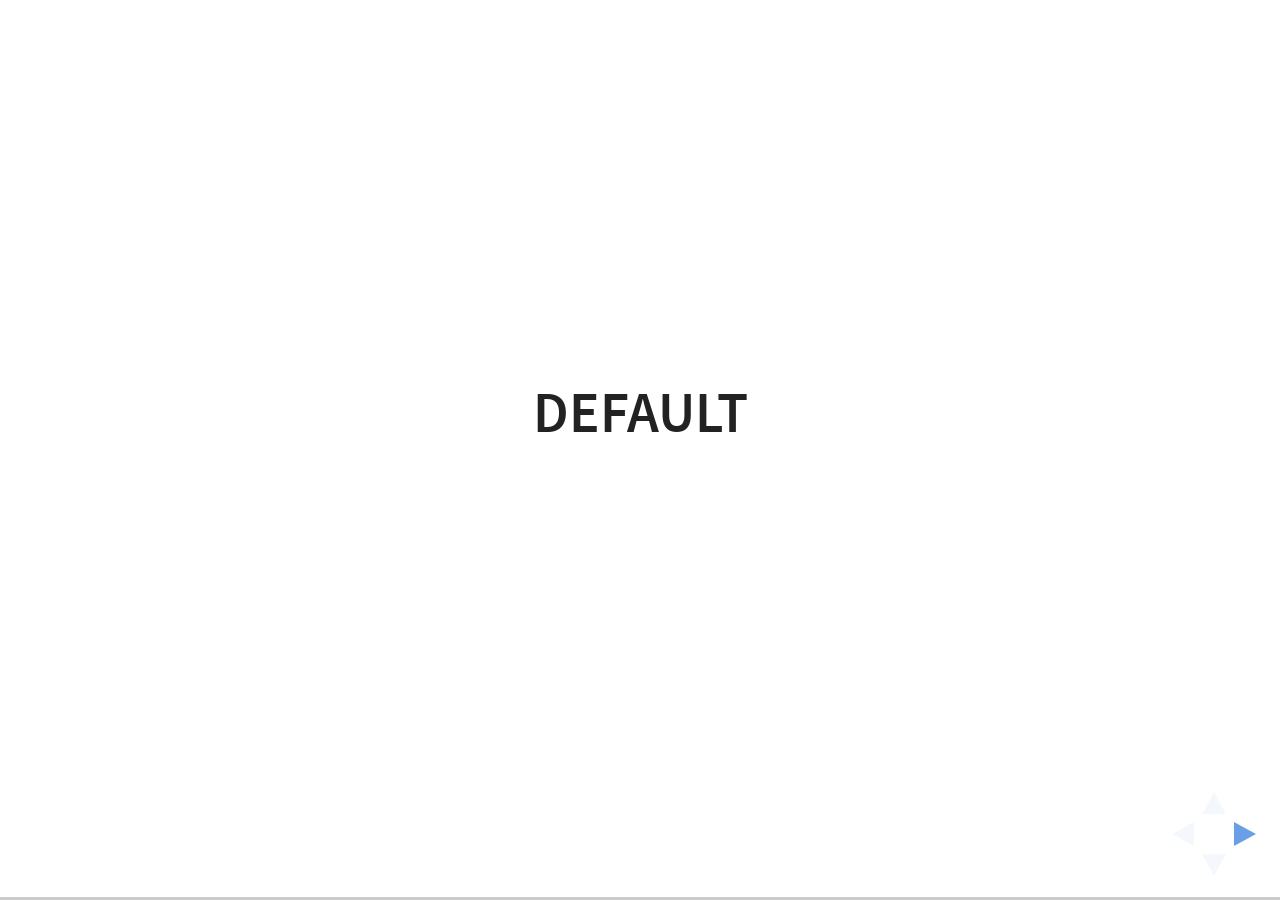
<file: p/test/examples/slide-transitions.html>
<!doctype html>
<html lang="en">

	<head>
		<meta charset="utf-8">

		<title>reveal.js - Slide Transitions</title>

		<link rel="stylesheet" href="../../css/reveal.css">
		<link rel="stylesheet" href="../../css/theme/white.css" id="theme">
		<style type="text/css" media="screen">
			.slides section.has-dark-background,
			.slides section.has-dark-background h3 {
				color: #fff;
			}
			.slides section.has-light-background,
			.slides section.has-light-background h3 {
				color: #222;
			}
		</style>
	</head>

	<body>

		<div class="reveal">

			<div class="slides">

				<section>
					<h3>Default</h3>
				</section>

				<section>
					<h3>Default</h3>
				</section>

				<section data-transition="zoom">
					<h3>data-transition: zoom</h3>
				</section>

				<section data-transition="zoom-in fade-out">
					<h3>data-transition: zoom-in fade-out</h3>
				</section>

				<section>
					<h3>Default</h3>
				</section>

				<section data-transition="convex">
					<h3>data-transition: convex</h3>
				</section>

				<section data-transition="convex-in concave-out">
					<h3>data-transition: convex-in concave-out</h3>
				</section>

				<section>
					<section data-transition="zoom">
						<h3>Default</h3>
					</section>
					<section data-transition="concave">
						<h3>data-transition: concave</h3>
					</section>
					<section data-transition="convex-in fade-out">
						<h3>data-transition: convex-in fade-out</h3>
					</section>
					<section>
						<h3>Default</h3>
					</section>
				</section>

				<section data-transition="none">
					<h3>data-transition: none</h3>
				</section>

				<section>
					<h3>Default</h3>
				</section>

			</div>

		</div>

		<script src="../../lib/js/head.min.js"></script>
		<script src="../../js/reveal.js"></script>

		<script>

			Reveal.initialize({
				center: true,
				history: true,

				// transition: 'slide',
				// transitionSpeed: 'slow',
				// backgroundTransition: 'slide'
			});

		</script>

	</body>
</html>
</file>
<file: p/css/reveal.css>
/*!
 * reveal.js
 * http://lab.hakim.se/reveal-js
 * MIT licensed
 *
 * Copyright (C) 2015 Hakim El Hattab, http://hakim.se
 */
/*********************************************
 * RESET STYLES
 *********************************************/
html, body, .reveal div, .reveal span, .reveal applet, .reveal object, .reveal iframe, .reveal h1, .reveal h2, .reveal h3, .reveal h4, .reveal h5, .reveal h6, .reveal p, .reveal blockquote, .reveal pre, .reveal a, .reveal abbr, .reveal acronym, .reveal address, .reveal big, .reveal cite, .reveal code, .reveal del, .reveal dfn, .reveal em, .reveal img, .reveal ins, .reveal kbd, .reveal q, .reveal s, .reveal samp, .reveal small, .reveal strike, .reveal strong, .reveal sub, .reveal sup, .reveal tt, .reveal var, .reveal b, .reveal u, .reveal center, .reveal dl, .reveal dt, .reveal dd, .reveal ol, .reveal ul, .reveal li, .reveal fieldset, .reveal form, .reveal label, .reveal legend, .reveal table, .reveal caption, .reveal tbody, .reveal tfoot, .reveal thead, .reveal tr, .reveal th, .reveal td, .reveal article, .reveal aside, .reveal canvas, .reveal details, .reveal embed, .reveal figure, .reveal figcaption, .reveal footer, .reveal header, .reveal hgroup, .reveal menu, .reveal nav, .reveal output, .reveal ruby, .reveal section, .reveal summary, .reveal time, .reveal mark, .reveal audio, video {
  margin: 0;
  padding: 0;
  border: 0;
  font-size: 100%;
  font: inherit;
  vertical-align: baseline; }

.reveal article, .reveal aside, .reveal details, .reveal figcaption, .reveal figure, .reveal footer, .reveal header, .reveal hgroup, .reveal menu, .reveal nav, .reveal section {
  display: block; }

/*********************************************
 * GLOBAL STYLES
 *********************************************/
html, body {
  width: 100%;
  height: 100%;
  overflow: hidden; }

body {
  position: relative;
  line-height: 1;
  background-color: #fff;
  color: #000; }

/*********************************************
 * VIEW FRAGMENTS
 *********************************************/
.reveal .slides section .fragment {
  opacity: 0;
  visibility: hidden;
  -webkit-transition: all 0.2s ease;
          transition: all 0.2s ease; }
  .reveal .slides section .fragment.visible {
    opacity: 1;
    visibility: visible; }

.reveal .slides section .fragment.grow {
  opacity: 1;
  visibility: visible; }
  .reveal .slides section .fragment.grow.visible {
    -webkit-transform: scale(1.3);
        -ms-transform: scale(1.3);
            transform: scale(1.3); }

.reveal .slides section .fragment.shrink {
  opacity: 1;
  visibility: visible; }
  .reveal .slides section .fragment.shrink.visible {
    -webkit-transform: scale(0.7);
        -ms-transform: scale(0.7);
            transform: scale(0.7); }

.reveal .slides section .fragment.zoom-in {
  -webkit-transform: scale(0.1);
      -ms-transform: scale(0.1);
          transform: scale(0.1); }
  .reveal .slides section .fragment.zoom-in.visible {
    -webkit-transform: none;
        -ms-transform: none;
            transform: none; }

.reveal .slides section .fragment.fade-out {
  opacity: 1;
  visibility: visible; }
  .reveal .slides section .fragment.fade-out.visible {
    opacity: 0;
    visibility: hidden; }

.reveal .slides section .fragment.semi-fade-out {
  opacity: 1;
  visibility: visible; }
  .reveal .slides section .fragment.semi-fade-out.visible {
    opacity: 0.5;
    visibility: visible; }

.reveal .slides section .fragment.strike {
  opacity: 1; }
  .reveal .slides section .fragment.strike.visible {
    text-decoration: line-through; }

.reveal .slides section .fragment.current-visible {
  opacity: 0;
  visibility: hidden; }
  .reveal .slides section .fragment.current-visible.current-fragment {
    opacity: 1;
    visibility: visible; }

.reveal .slides section .fragment.highlight-red, .reveal .slides section .fragment.highlight-current-red, .reveal .slides section .fragment.highlight-green, .reveal .slides section .fragment.highlight-current-green, .reveal .slides section .fragment.highlight-blue, .reveal .slides section .fragment.highlight-current-blue {
  opacity: 1;
  visibility: visible; }

.reveal .slides section .fragment.highlight-red.visible {
  color: #ff2c2d; }

.reveal .slides section .fragment.highlight-green.visible {
  color: #17ff2e; }

.reveal .slides section .fragment.highlight-blue.visible {
  color: #1b91ff; }

.reveal .slides section .fragment.highlight-current-red.current-fragment {
  color: #ff2c2d; }

.reveal .slides section .fragment.highlight-current-green.current-fragment {
  color: #17ff2e; }

.reveal .slides section .fragment.highlight-current-blue.current-fragment {
  color: #1b91ff; }

/*********************************************
 * DEFAULT ELEMENT STYLES
 *********************************************/
/* Fixes issue in Chrome where italic fonts did not appear when printing to PDF */
.reveal:after {
  content: '';
  font-style: italic; }

.reveal iframe {
  z-index: 1; }

/** Prevents layering issues in certain browser/transition combinations */
.reveal a {
  position: relative; }

.reveal .stretch {
  max-width: none;
  max-height: none; }

.reveal pre.stretch code {
  height: 100%;
  max-height: 100%;
  -moz-box-sizing: border-box;
       box-sizing: border-box; }

/*********************************************
 * CONTROLS
 *********************************************/
.reveal .controls {
  display: none;
  position: fixed;
  width: 110px;
  height: 110px;
  z-index: 30;
  right: 10px;
  bottom: 10px;
  -webkit-user-select: none; }

.reveal .controls div {
  position: absolute;
  opacity: 0.05;
  width: 0;
  height: 0;
  border: 12px solid transparent;
  -webkit-transform: scale(0.9999);
      -ms-transform: scale(0.9999);
          transform: scale(0.9999);
  -webkit-transition: all 0.2s ease;
          transition: all 0.2s ease;
  -webkit-tap-highlight-color: rgba(0, 0, 0, 0); }

.reveal .controls div.enabled {
  opacity: 0.7;
  cursor: pointer; }

.reveal .controls div.enabled:active {
  margin-top: 1px; }

.reveal .controls div.navigate-left {
  top: 42px;
  border-right-width: 22px;
  border-right-color: #000; }

.reveal .controls div.navigate-left.fragmented {
  opacity: 0.3; }

.reveal .controls div.navigate-right {
  left: 74px;
  top: 42px;
  border-left-width: 22px;
  border-left-color: #000; }

.reveal .controls div.navigate-right.fragmented {
  opacity: 0.3; }

.reveal .controls div.navigate-up {
  left: 42px;
  border-bottom-width: 22px;
  border-bottom-color: #000; }

.reveal .controls div.navigate-up.fragmented {
  opacity: 0.3; }

.reveal .controls div.navigate-down {
  left: 42px;
  top: 74px;
  border-top-width: 22px;
  border-top-color: #000; }

.reveal .controls div.navigate-down.fragmented {
  opacity: 0.3; }

/*********************************************
 * PROGRESS BAR
 *********************************************/
.reveal .progress {
  position: fixed;
  display: none;
  height: 3px;
  width: 100%;
  bottom: 0;
  left: 0;
  z-index: 10;
  background-color: rgba(0, 0, 0, 0.2); }

.reveal .progress:after {
  content: '';
  display: block;
  position: absolute;
  height: 20px;
  width: 100%;
  top: -20px; }

.reveal .progress span {
  display: block;
  height: 100%;
  width: 0px;
  background-color: #000;
  -webkit-transition: width 800ms cubic-bezier(0.26, 0.86, 0.44, 0.985);
          transition: width 800ms cubic-bezier(0.26, 0.86, 0.44, 0.985); }

/*********************************************
 * SLIDE NUMBER
 *********************************************/
.reveal .slide-number {
  position: fixed;
  display: block;
  right: 15px;
  bottom: 15px;
  opacity: 0.5;
  z-index: 31;
  font-size: 12px; }

/*********************************************
 * SLIDES
 *********************************************/
.reveal {
  position: relative;
  width: 100%;
  height: 100%;
  overflow: hidden;
  -ms-touch-action: none;
      touch-action: none; }

.reveal .slides {
  position: absolute;
  width: 100%;
  height: 100%;
  top: 0;
  right: 0;
  bottom: 0;
  left: 0;
  margin: auto;
  overflow: visible;
  z-index: 1;
  text-align: center;
  -webkit-perspective: 600px;
          perspective: 600px;
  -webkit-perspective-origin: 50% 40%;
          perspective-origin: 50% 40%; }

.reveal .slides > section {
  -ms-perspective: 600px; }

.reveal .slides > section, .reveal .slides > section > section {
  display: none;
  position: absolute;
  width: 100%;
  padding: 20px 0px;
  z-index: 10;
  -webkit-transform-style: preserve-3d;
          transform-style: preserve-3d;
  -webkit-transition: -webkit-transform-origin 800ms cubic-bezier(0.26, 0.86, 0.44, 0.985), -webkit-transform 800ms cubic-bezier(0.26, 0.86, 0.44, 0.985), visibility 800ms cubic-bezier(0.26, 0.86, 0.44, 0.985), opacity 800ms cubic-bezier(0.26, 0.86, 0.44, 0.985);
          transition: -ms-transform-origin 800ms cubic-bezier(0.26, 0.86, 0.44, 0.985), transform 800ms cubic-bezier(0.26, 0.86, 0.44, 0.985), visibility 800ms cubic-bezier(0.26, 0.86, 0.44, 0.985), opacity 800ms cubic-bezier(0.26, 0.86, 0.44, 0.985);
          transition: transform-origin 800ms cubic-bezier(0.26, 0.86, 0.44, 0.985), transform 800ms cubic-bezier(0.26, 0.86, 0.44, 0.985), visibility 800ms cubic-bezier(0.26, 0.86, 0.44, 0.985), opacity 800ms cubic-bezier(0.26, 0.86, 0.44, 0.985); }

/* Global transition speed settings */
.reveal[data-transition-speed="fast"] .slides section {
  -webkit-transition-duration: 400ms;
          transition-duration: 400ms; }

.reveal[data-transition-speed="slow"] .slides section {
  -webkit-transition-duration: 1200ms;
          transition-duration: 1200ms; }

/* Slide-specific transition speed overrides */
.reveal .slides section[data-transition-speed="fast"] {
  -webkit-transition-duration: 400ms;
          transition-duration: 400ms; }

.reveal .slides section[data-transition-speed="slow"] {
  -webkit-transition-duration: 1200ms;
          transition-duration: 1200ms; }

.reveal .slides > section.stack {
  padding-top: 0;
  padding-bottom: 0; }

.reveal .slides > section.present, .reveal .slides > section > section.present {
  display: block;
  z-index: 11;
  opacity: 1; }

.reveal.center, .reveal.center .slides, .reveal.center .slides section {
  min-height: 0 !important; }

/* Don't allow interaction with invisible slides */
.reveal .slides > section.future, .reveal .slides > section > section.future, .reveal .slides > section.past, .reveal .slides > section > section.past {
  pointer-events: none; }

.reveal.overview .slides > section, .reveal.overview .slides > section > section {
  pointer-events: auto; }

.reveal .slides > section.past, .reveal .slides > section.future, .reveal .slides > section > section.past, .reveal .slides > section > section.future {
  opacity: 0; }

/*********************************************
 * Mixins for readability of transitions
 *********************************************/
/*********************************************
 * SLIDE TRANSITION
 * Aliased 'linear' for backwards compatibility
 *********************************************/
.reveal.slide section {
  -webkit-backface-visibility: hidden;
          backface-visibility: hidden; }

.reveal .slides > section[data-transition=slide].past, .reveal .slides > section[data-transition~=slide-out].past, .reveal.slide .slides > section:not([data-transition]).past {
  -webkit-transform: translate(-150%, 0);
      -ms-transform: translate(-150%, 0);
          transform: translate(-150%, 0); }

.reveal .slides > section[data-transition=slide].future, .reveal .slides > section[data-transition~=slide-in].future, .reveal.slide .slides > section:not([data-transition]).future {
  -webkit-transform: translate(150%, 0);
      -ms-transform: translate(150%, 0);
          transform: translate(150%, 0); }

.reveal .slides > section > section[data-transition=slide].past, .reveal .slides > section > section[data-transition~=slide-out].past, .reveal.slide .slides > section > section:not([data-transition]).past {
  -webkit-transform: translate(0, -150%);
      -ms-transform: translate(0, -150%);
          transform: translate(0, -150%); }

.reveal .slides > section > section[data-transition=slide].future, .reveal .slides > section > section[data-transition~=slide-in].future, .reveal.slide .slides > section > section:not([data-transition]).future {
  -webkit-transform: translate(0, 150%);
      -ms-transform: translate(0, 150%);
          transform: translate(0, 150%); }

.reveal.linear section {
  -webkit-backface-visibility: hidden;
          backface-visibility: hidden; }

.reveal .slides > section[data-transition=linear].past, .reveal .slides > section[data-transition~=linear-out].past, .reveal.linear .slides > section:not([data-transition]).past {
  -webkit-transform: translate(-150%, 0);
      -ms-transform: translate(-150%, 0);
          transform: translate(-150%, 0); }

.reveal .slides > section[data-transition=linear].future, .reveal .slides > section[data-transition~=linear-in].future, .reveal.linear .slides > section:not([data-transition]).future {
  -webkit-transform: translate(150%, 0);
      -ms-transform: translate(150%, 0);
          transform: translate(150%, 0); }

.reveal .slides > section > section[data-transition=linear].past, .reveal .slides > section > section[data-transition~=linear-out].past, .reveal.linear .slides > section > section:not([data-transition]).past {
  -webkit-transform: translate(0, -150%);
      -ms-transform: translate(0, -150%);
          transform: translate(0, -150%); }

.reveal .slides > section > section[data-transition=linear].future, .reveal .slides > section > section[data-transition~=linear-in].future, .reveal.linear .slides > section > section:not([data-transition]).future {
  -webkit-transform: translate(0, 150%);
      -ms-transform: translate(0, 150%);
          transform: translate(0, 150%); }

/*********************************************
 * CONVEX TRANSITION
 * Aliased 'default' for backwards compatibility
 *********************************************/
.reveal .slides > section[data-transition=default].past, .reveal .slides > section[data-transition~=default-out].past, .reveal.default .slides > section:not([data-transition]).past {
  -webkit-transform: translate3d(-100%, 0, 0) rotateY(-90deg) translate3d(-100%, 0, 0);
          transform: translate3d(-100%, 0, 0) rotateY(-90deg) translate3d(-100%, 0, 0); }

.reveal .slides > section[data-transition=default].future, .reveal .slides > section[data-transition~=default-in].future, .reveal.default .slides > section:not([data-transition]).future {
  -webkit-transform: translate3d(100%, 0, 0) rotateY(90deg) translate3d(100%, 0, 0);
          transform: translate3d(100%, 0, 0) rotateY(90deg) translate3d(100%, 0, 0); }

.reveal .slides > section > section[data-transition=default].past, .reveal .slides > section > section[data-transition~=default-out].past, .reveal.default .slides > section > section:not([data-transition]).past {
  -webkit-transform: translate3d(0, -300px, 0) rotateX(70deg) translate3d(0, -300px, 0);
          transform: translate3d(0, -300px, 0) rotateX(70deg) translate3d(0, -300px, 0); }

.reveal .slides > section > section[data-transition=default].future, .reveal .slides > section > section[data-transition~=default-in].future, .reveal.default .slides > section > section:not([data-transition]).future {
  -webkit-transform: translate3d(0, 300px, 0) rotateX(-70deg) translate3d(0, 300px, 0);
          transform: translate3d(0, 300px, 0) rotateX(-70deg) translate3d(0, 300px, 0); }

.reveal .slides > section[data-transition=convex].past, .reveal .slides > section[data-transition~=convex-out].past, .reveal.convex .slides > section:not([data-transition]).past {
  -webkit-transform: translate3d(-100%, 0, 0) rotateY(-90deg) translate3d(-100%, 0, 0);
          transform: translate3d(-100%, 0, 0) rotateY(-90deg) translate3d(-100%, 0, 0); }

.reveal .slides > section[data-transition=convex].future, .reveal .slides > section[data-transition~=convex-in].future, .reveal.convex .slides > section:not([data-transition]).future {
  -webkit-transform: translate3d(100%, 0, 0) rotateY(90deg) translate3d(100%, 0, 0);
          transform: translate3d(100%, 0, 0) rotateY(90deg) translate3d(100%, 0, 0); }

.reveal .slides > section > section[data-transition=convex].past, .reveal .slides > section > section[data-transition~=convex-out].past, .reveal.convex .slides > section > section:not([data-transition]).past {
  -webkit-transform: translate3d(0, -300px, 0) rotateX(70deg) translate3d(0, -300px, 0);
          transform: translate3d(0, -300px, 0) rotateX(70deg) translate3d(0, -300px, 0); }

.reveal .slides > section > section[data-transition=convex].future, .reveal .slides > section > section[data-transition~=convex-in].future, .reveal.convex .slides > section > section:not([data-transition]).future {
  -webkit-transform: translate3d(0, 300px, 0) rotateX(-70deg) translate3d(0, 300px, 0);
          transform: translate3d(0, 300px, 0) rotateX(-70deg) translate3d(0, 300px, 0); }

/*********************************************
 * CONCAVE TRANSITION
 *********************************************/
.reveal .slides > section[data-transition=concave].past, .reveal .slides > section[data-transition~=concave-out].past, .reveal.concave .slides > section:not([data-transition]).past {
  -webkit-transform: translate3d(-100%, 0, 0) rotateY(90deg) translate3d(-100%, 0, 0);
          transform: translate3d(-100%, 0, 0) rotateY(90deg) translate3d(-100%, 0, 0); }

.reveal .slides > section[data-transition=concave].future, .reveal .slides > section[data-transition~=concave-in].future, .reveal.concave .slides > section:not([data-transition]).future {
  -webkit-transform: translate3d(100%, 0, 0) rotateY(-90deg) translate3d(100%, 0, 0);
          transform: translate3d(100%, 0, 0) rotateY(-90deg) translate3d(100%, 0, 0); }

.reveal .slides > section > section[data-transition=concave].past, .reveal .slides > section > section[data-transition~=concave-out].past, .reveal.concave .slides > section > section:not([data-transition]).past {
  -webkit-transform: translate3d(0, -80%, 0) rotateX(-70deg) translate3d(0, -80%, 0);
          transform: translate3d(0, -80%, 0) rotateX(-70deg) translate3d(0, -80%, 0); }

.reveal .slides > section > section[data-transition=concave].future, .reveal .slides > section > section[data-transition~=concave-in].future, .reveal.concave .slides > section > section:not([data-transition]).future {
  -webkit-transform: translate3d(0, 80%, 0) rotateX(70deg) translate3d(0, 80%, 0);
          transform: translate3d(0, 80%, 0) rotateX(70deg) translate3d(0, 80%, 0); }

/*********************************************
 * ZOOM TRANSITION
 *********************************************/
.reveal .slides > section[data-transition=zoom], .reveal.zoom .slides > section:not([data-transition]) {
  -webkit-transition-timing-function: ease;
          transition-timing-function: ease; }

.reveal .slides > section[data-transition=zoom].past, .reveal .slides > section[data-transition~=zoom-out].past, .reveal.zoom .slides > section:not([data-transition]).past {
  visibility: hidden;
  -webkit-transform: scale(16);
      -ms-transform: scale(16);
          transform: scale(16); }

.reveal .slides > section[data-transition=zoom].future, .reveal .slides > section[data-transition~=zoom-in].future, .reveal.zoom .slides > section:not([data-transition]).future {
  visibility: hidden;
  -webkit-transform: scale(0.2);
      -ms-transform: scale(0.2);
          transform: scale(0.2); }

.reveal .slides > section > section[data-transition=zoom].past, .reveal .slides > section > section[data-transition~=zoom-out].past, .reveal.zoom .slides > section > section:not([data-transition]).past {
  -webkit-transform: translate(0, -150%);
      -ms-transform: translate(0, -150%);
          transform: translate(0, -150%); }

.reveal .slides > section > section[data-transition=zoom].future, .reveal .slides > section > section[data-transition~=zoom-in].future, .reveal.zoom .slides > section > section:not([data-transition]).future {
  -webkit-transform: translate(0, 150%);
      -ms-transform: translate(0, 150%);
          transform: translate(0, 150%); }

/*********************************************
 * CUBE TRANSITION
 *********************************************/
.reveal.cube .slides {
  -webkit-perspective: 1300px;
          perspective: 1300px; }

.reveal.cube .slides section {
  padding: 30px;
  min-height: 700px;
  -webkit-backface-visibility: hidden;
          backface-visibility: hidden;
  -moz-box-sizing: border-box;
       box-sizing: border-box; }

.reveal.center.cube .slides section {
  min-height: 0; }

.reveal.cube .slides section:not(.stack):before {
  content: '';
  position: absolute;
  display: block;
  width: 100%;
  height: 100%;
  left: 0;
  top: 0;
  background: rgba(0, 0, 0, 0.1);
  border-radius: 4px;
  -webkit-transform: translateZ(-20px);
          transform: translateZ(-20px); }

.reveal.cube .slides section:not(.stack):after {
  content: '';
  position: absolute;
  display: block;
  width: 90%;
  height: 30px;
  left: 5%;
  bottom: 0;
  background: none;
  z-index: 1;
  border-radius: 4px;
  box-shadow: 0px 95px 25px rgba(0, 0, 0, 0.2);
  -webkit-transform: translateZ(-90px) rotateX(65deg);
          transform: translateZ(-90px) rotateX(65deg); }

.reveal.cube .slides > section.stack {
  padding: 0;
  background: none; }

.reveal.cube .slides > section.past {
  -webkit-transform-origin: 100% 0%;
      -ms-transform-origin: 100% 0%;
          transform-origin: 100% 0%;
  -webkit-transform: translate3d(-100%, 0, 0) rotateY(-90deg);
          transform: translate3d(-100%, 0, 0) rotateY(-90deg); }

.reveal.cube .slides > section.future {
  -webkit-transform-origin: 0% 0%;
      -ms-transform-origin: 0% 0%;
          transform-origin: 0% 0%;
  -webkit-transform: translate3d(100%, 0, 0) rotateY(90deg);
          transform: translate3d(100%, 0, 0) rotateY(90deg); }

.reveal.cube .slides > section > section.past {
  -webkit-transform-origin: 0% 100%;
      -ms-transform-origin: 0% 100%;
          transform-origin: 0% 100%;
  -webkit-transform: translate3d(0, -100%, 0) rotateX(90deg);
          transform: translate3d(0, -100%, 0) rotateX(90deg); }

.reveal.cube .slides > section > section.future {
  -webkit-transform-origin: 0% 0%;
      -ms-transform-origin: 0% 0%;
          transform-origin: 0% 0%;
  -webkit-transform: translate3d(0, 100%, 0) rotateX(-90deg);
          transform: translate3d(0, 100%, 0) rotateX(-90deg); }

/*********************************************
 * PAGE TRANSITION
 *********************************************/
.reveal.page .slides {
  -webkit-perspective-origin: 0% 50%;
          perspective-origin: 0% 50%;
  -webkit-perspective: 3000px;
          perspective: 3000px; }

.reveal.page .slides section {
  padding: 30px;
  min-height: 700px;
  -moz-box-sizing: border-box;
       box-sizing: border-box; }

.reveal.page .slides section.past {
  z-index: 12; }

.reveal.page .slides section:not(.stack):before {
  content: '';
  position: absolute;
  display: block;
  width: 100%;
  height: 100%;
  left: 0;
  top: 0;
  background: rgba(0, 0, 0, 0.1);
  -webkit-transform: translateZ(-20px);
          transform: translateZ(-20px); }

.reveal.page .slides section:not(.stack):after {
  content: '';
  position: absolute;
  display: block;
  width: 90%;
  height: 30px;
  left: 5%;
  bottom: 0;
  background: none;
  z-index: 1;
  border-radius: 4px;
  box-shadow: 0px 95px 25px rgba(0, 0, 0, 0.2);
  -webkit-transform: translateZ(-90px) rotateX(65deg); }

.reveal.page .slides > section.stack {
  padding: 0;
  background: none; }

.reveal.page .slides > section.past {
  -webkit-transform-origin: 0% 0%;
      -ms-transform-origin: 0% 0%;
          transform-origin: 0% 0%;
  -webkit-transform: translate3d(-40%, 0, 0) rotateY(-80deg);
          transform: translate3d(-40%, 0, 0) rotateY(-80deg); }

.reveal.page .slides > section.future {
  -webkit-transform-origin: 100% 0%;
      -ms-transform-origin: 100% 0%;
          transform-origin: 100% 0%;
  -webkit-transform: translate3d(0, 0, 0);
          transform: translate3d(0, 0, 0); }

.reveal.page .slides > section > section.past {
  -webkit-transform-origin: 0% 0%;
      -ms-transform-origin: 0% 0%;
          transform-origin: 0% 0%;
  -webkit-transform: translate3d(0, -40%, 0) rotateX(80deg);
          transform: translate3d(0, -40%, 0) rotateX(80deg); }

.reveal.page .slides > section > section.future {
  -webkit-transform-origin: 0% 100%;
      -ms-transform-origin: 0% 100%;
          transform-origin: 0% 100%;
  -webkit-transform: translate3d(0, 0, 0);
          transform: translate3d(0, 0, 0); }

/*********************************************
 * FADE TRANSITION
 *********************************************/
.reveal .slides section[data-transition=fade], .reveal.fade .slides section:not([data-transition]), .reveal.fade .slides > section > section:not([data-transition]) {
  -webkit-transform: none;
      -ms-transform: none;
          transform: none;
  -webkit-transition: opacity 0.5s;
          transition: opacity 0.5s; }

.reveal.fade.overview .slides section, .reveal.fade.overview .slides > section > section {
  -webkit-transition: none;
          transition: none; }

/*********************************************
 * NO TRANSITION
 *********************************************/
.reveal .slides > section[data-transition=none], .reveal.none .slides > section:not([data-transition]) {
  -webkit-transform: none;
      -ms-transform: none;
          transform: none;
  -webkit-transition: none;
          transition: none; }

/*********************************************
 * PAUSED MODE
 *********************************************/
.reveal .pause-overlay {
  position: absolute;
  top: 0;
  left: 0;
  width: 100%;
  height: 100%;
  background: black;
  visibility: hidden;
  opacity: 0;
  z-index: 100;
  -webkit-transition: all 1s ease;
          transition: all 1s ease; }

.reveal.paused .pause-overlay {
  visibility: visible;
  opacity: 1; }

/*********************************************
 * FALLBACK
 *********************************************/
.no-transforms {
  overflow-y: auto; }

.no-transforms .reveal .slides {
  position: relative;
  width: 80%;
  height: auto !important;
  top: 0;
  left: 50%;
  margin: 0;
  text-align: center; }

.no-transforms .reveal .controls, .no-transforms .reveal .progress {
  display: none !important; }

.no-transforms .reveal .slides section {
  display: block !important;
  opacity: 1 !important;
  position: relative !important;
  height: auto;
  min-height: 0;
  top: 0;
  left: -50%;
  margin: 70px 0;
  -webkit-transform: none;
      -ms-transform: none;
          transform: none; }

.no-transforms .reveal .slides section section {
  left: 0; }

.reveal .no-transition, .reveal .no-transition * {
  -webkit-transition: none !important;
          transition: none !important; }

/*********************************************
 * PER-SLIDE BACKGROUNDS
 *********************************************/
.reveal .backgrounds {
  position: absolute;
  width: 100%;
  height: 100%;
  top: 0;
  left: 0;
  -webkit-perspective: 600px;
          perspective: 600px; }

.reveal .slide-background {
  display: none;
  position: absolute;
  width: 100%;
  height: 100%;
  opacity: 0;
  visibility: hidden;
  background-color: rgba(0, 0, 0, 0);
  background-position: 50% 50%;
  background-repeat: no-repeat;
  background-size: cover;
  -webkit-transition: all 800ms cubic-bezier(0.26, 0.86, 0.44, 0.985);
          transition: all 800ms cubic-bezier(0.26, 0.86, 0.44, 0.985); }

.reveal .slide-background.stack {
  display: block; }

.reveal .slide-background.present {
  opacity: 1;
  visibility: visible; }

.print-pdf .reveal .slide-background {
  opacity: 1 !important;
  visibility: visible !important; }

/* Video backgrounds */
.reveal .slide-background video {
  position: absolute;
  width: 100%;
  height: 100%;
  max-width: none;
  max-height: none;
  top: 0;
  left: 0; }

/* Immediate transition style */
.reveal[data-background-transition=none] > .backgrounds .slide-background, .reveal > .backgrounds .slide-background[data-background-transition=none] {
  -webkit-transition: none;
          transition: none; }

/* Slide */
.reveal[data-background-transition=slide] > .backgrounds .slide-background, .reveal > .backgrounds .slide-background[data-background-transition=slide] {
  opacity: 1;
  -webkit-backface-visibility: hidden;
          backface-visibility: hidden; }

.reveal[data-background-transition=slide] > .backgrounds .slide-background.past, .reveal > .backgrounds .slide-background.past[data-background-transition=slide] {
  -webkit-transform: translate(-100%, 0);
      -ms-transform: translate(-100%, 0);
          transform: translate(-100%, 0); }

.reveal[data-background-transition=slide] > .backgrounds .slide-background.future, .reveal > .backgrounds .slide-background.future[data-background-transition=slide] {
  -webkit-transform: translate(100%, 0);
      -ms-transform: translate(100%, 0);
          transform: translate(100%, 0); }

.reveal[data-background-transition=slide] > .backgrounds .slide-background > .slide-background.past, .reveal > .backgrounds .slide-background > .slide-background.past[data-background-transition=slide] {
  -webkit-transform: translate(0, -100%);
      -ms-transform: translate(0, -100%);
          transform: translate(0, -100%); }

.reveal[data-background-transition=slide] > .backgrounds .slide-background > .slide-background.future, .reveal > .backgrounds .slide-background > .slide-background.future[data-background-transition=slide] {
  -webkit-transform: translate(0, 100%);
      -ms-transform: translate(0, 100%);
          transform: translate(0, 100%); }

/* Convex */
.reveal[data-background-transition=convex] > .backgrounds .slide-background.past, .reveal > .backgrounds .slide-background.past[data-background-transition=convex] {
  opacity: 0;
  -webkit-transform: translate3d(-100%, 0, 0) rotateY(-90deg) translate3d(-100%, 0, 0);
          transform: translate3d(-100%, 0, 0) rotateY(-90deg) translate3d(-100%, 0, 0); }

.reveal[data-background-transition=convex] > .backgrounds .slide-background.future, .reveal > .backgrounds .slide-background.future[data-background-transition=convex] {
  opacity: 0;
  -webkit-transform: translate3d(100%, 0, 0) rotateY(90deg) translate3d(100%, 0, 0);
          transform: translate3d(100%, 0, 0) rotateY(90deg) translate3d(100%, 0, 0); }

.reveal[data-background-transition=convex] > .backgrounds .slide-background > .slide-background.past, .reveal > .backgrounds .slide-background > .slide-background.past[data-background-transition=convex] {
  opacity: 0;
  -webkit-transform: translate3d(0, -100%, 0) rotateX(90deg) translate3d(0, -100%, 0);
          transform: translate3d(0, -100%, 0) rotateX(90deg) translate3d(0, -100%, 0); }

.reveal[data-background-transition=convex] > .backgrounds .slide-background > .slide-background.future, .reveal > .backgrounds .slide-background > .slide-background.future[data-background-transition=convex] {
  opacity: 0;
  -webkit-transform: translate3d(0, 100%, 0) rotateX(-90deg) translate3d(0, 100%, 0);
          transform: translate3d(0, 100%, 0) rotateX(-90deg) translate3d(0, 100%, 0); }

/* Concave */
.reveal[data-background-transition=concave] > .backgrounds .slide-background.past, .reveal > .backgrounds .slide-background.past[data-background-transition=concave] {
  opacity: 0;
  -webkit-transform: translate3d(-100%, 0, 0) rotateY(90deg) translate3d(-100%, 0, 0);
          transform: translate3d(-100%, 0, 0) rotateY(90deg) translate3d(-100%, 0, 0); }

.reveal[data-background-transition=concave] > .backgrounds .slide-background.future, .reveal > .backgrounds .slide-background.future[data-background-transition=concave] {
  opacity: 0;
  -webkit-transform: translate3d(100%, 0, 0) rotateY(-90deg) translate3d(100%, 0, 0);
          transform: translate3d(100%, 0, 0) rotateY(-90deg) translate3d(100%, 0, 0); }

.reveal[data-background-transition=concave] > .backgrounds .slide-background > .slide-background.past, .reveal > .backgrounds .slide-background > .slide-background.past[data-background-transition=concave] {
  opacity: 0;
  -webkit-transform: translate3d(0, -100%, 0) rotateX(-90deg) translate3d(0, -100%, 0);
          transform: translate3d(0, -100%, 0) rotateX(-90deg) translate3d(0, -100%, 0); }

.reveal[data-background-transition=concave] > .backgrounds .slide-background > .slide-background.future, .reveal > .backgrounds .slide-background > .slide-background.future[data-background-transition=concave] {
  opacity: 0;
  -webkit-transform: translate3d(0, 100%, 0) rotateX(90deg) translate3d(0, 100%, 0);
          transform: translate3d(0, 100%, 0) rotateX(90deg) translate3d(0, 100%, 0); }

/* Zoom */
.reveal[data-background-transition=zoom] > .backgrounds .slide-background, .reveal > .backgrounds .slide-background[data-background-transition=zoom] {
  -webkit-transition-timing-function: ease;
          transition-timing-function: ease; }

.reveal[data-background-transition=zoom] > .backgrounds .slide-background.past, .reveal > .backgrounds .slide-background.past[data-background-transition=zoom] {
  opacity: 0;
  visibility: hidden;
  -webkit-transform: scale(16);
      -ms-transform: scale(16);
          transform: scale(16); }

.reveal[data-background-transition=zoom] > .backgrounds .slide-background.future, .reveal > .backgrounds .slide-background.future[data-background-transition=zoom] {
  opacity: 0;
  visibility: hidden;
  -webkit-transform: scale(0.2);
      -ms-transform: scale(0.2);
          transform: scale(0.2); }

.reveal[data-background-transition=zoom] > .backgrounds .slide-background > .slide-background.past, .reveal > .backgrounds .slide-background > .slide-background.past[data-background-transition=zoom] {
  opacity: 0;
  visibility: hidden;
  -webkit-transform: scale(16);
      -ms-transform: scale(16);
          transform: scale(16); }

.reveal[data-background-transition=zoom] > .backgrounds .slide-background > .slide-background.future, .reveal > .backgrounds .slide-background > .slide-background.future[data-background-transition=zoom] {
  opacity: 0;
  visibility: hidden;
  -webkit-transform: scale(0.2);
      -ms-transform: scale(0.2);
          transform: scale(0.2); }

/* Global transition speed settings */
.reveal[data-transition-speed="fast"] > .backgrounds .slide-background {
  -webkit-transition-duration: 400ms;
          transition-duration: 400ms; }

.reveal[data-transition-speed="slow"] > .backgrounds .slide-background {
  -webkit-transition-duration: 1200ms;
          transition-duration: 1200ms; }

/*********************************************
 * OVERVIEW
 *********************************************/
.reveal.overview {
  -webkit-perspective-origin: 50% 50%;
          perspective-origin: 50% 50%;
  -webkit-perspective: 700px;
          perspective: 700px; }
  .reveal.overview .slides section {
    height: 700px;
    opacity: 1 !important;
    overflow: hidden;
    visibility: visible !important;
    cursor: pointer;
    -moz-box-sizing: border-box;
         box-sizing: border-box; }
  .reveal.overview .slides section:hover, .reveal.overview .slides section.present {
    outline: 10px solid rgba(150, 150, 150, 0.4);
    outline-offset: 10px; }
  .reveal.overview .slides section .fragment {
    opacity: 1;
    -webkit-transition: none;
            transition: none; }
  .reveal.overview .slides section:after, .reveal.overview .slides section:before {
    display: none !important; }
  .reveal.overview .slides > section.stack {
    padding: 0;
    top: 0 !important;
    background: none;
    outline: none;
    overflow: visible; }
  .reveal.overview .backgrounds {
    -webkit-perspective: inherit;
            perspective: inherit; }
  .reveal.overview .backgrounds .slide-background {
    opacity: 1;
    visibility: visible;
    outline: 10px solid rgba(150, 150, 150, 0.1);
    outline-offset: 10px; }

.reveal.overview .slides section, .reveal.overview-deactivating .slides section {
  -webkit-transition: none;
          transition: none; }

.reveal.overview .backgrounds .slide-background, .reveal.overview-deactivating .backgrounds .slide-background {
  -webkit-transition: none;
          transition: none; }

.reveal.overview-animated .slides {
  -webkit-transition: -webkit-transform 0.4s ease;
          transition: transform 0.4s ease; }

/*********************************************
 * RTL SUPPORT
 *********************************************/
.reveal.rtl .slides, .reveal.rtl .slides h1, .reveal.rtl .slides h2, .reveal.rtl .slides h3, .reveal.rtl .slides h4, .reveal.rtl .slides h5, .reveal.rtl .slides h6 {
  direction: rtl;
  font-family: sans-serif; }

.reveal.rtl pre, .reveal.rtl code {
  direction: ltr; }

.reveal.rtl ol, .reveal.rtl ul {
  text-align: right; }

.reveal.rtl .progress span {
  float: right; }

/*********************************************
 * PARALLAX BACKGROUND
 *********************************************/
.reveal.has-parallax-background .backgrounds {
  -webkit-transition: all 0.8s ease;
          transition: all 0.8s ease; }

/* Global transition speed settings */
.reveal.has-parallax-background[data-transition-speed="fast"] .backgrounds {
  -webkit-transition-duration: 400ms;
          transition-duration: 400ms; }

.reveal.has-parallax-background[data-transition-speed="slow"] .backgrounds {
  -webkit-transition-duration: 1200ms;
          transition-duration: 1200ms; }

/*********************************************
 * LINK PREVIEW OVERLAY
 *********************************************/
.reveal .overlay {
  position: absolute;
  top: 0;
  left: 0;
  width: 100%;
  height: 100%;
  z-index: 1000;
  background: rgba(0, 0, 0, 0.9);
  opacity: 0;
  visibility: hidden;
  -webkit-transition: all 0.3s ease;
          transition: all 0.3s ease; }

.reveal .overlay.visible {
  opacity: 1;
  visibility: visible; }

.reveal .overlay .spinner {
  position: absolute;
  display: block;
  top: 50%;
  left: 50%;
  width: 32px;
  height: 32px;
  margin: -16px 0 0 -16px;
  z-index: 10;
  background-image: url([data-uri]%2F%2F%2F6%2Bvr8nJybW1tcDAwOjo6Nvb26ioqKOjo7Ozs%2FLy8vz8%2FAAAAAAAAAAAACH%2FC05FVFNDQVBFMi4wAwEAAAAh%2FhpDcmVhdGVkIHdpdGggYWpheGxvYWQuaW5mbwAh%[base64]%2FV%2FnmOM82XiHRLYKhKP1oZmADdEAAAh%2BQQJCgAAACwAAAAAIAAgAAAE6hDISWlZpOrNp1lGNRSdRpDUolIGw5RUYhhHukqFu8DsrEyqnWThGvAmhVlteBvojpTDDBUEIFwMFBRAmBkSgOrBFZogCASwBDEY%2FCZSg7GSE0gSCjQBMVG023xWBhklAnoEdhQEfyNqMIcKjhRsjEdnezB%2BA4k8gTwJhFuiW4dokXiloUepBAp5qaKpp6%2BHo7aWW54wl7obvEe0kRuoplCGepwSx2jJvqHEmGt6whJpGpfJCHmOoNHKaHx61WiSR92E4lbFoq%2BB6QDtuetcaBPnW6%2BO7wDHpIiK9SaVK5GgV543tzjgGcghAgAh%[base64]%2B%2BG%2Bw48edZPK%2BM6hLJpQg484enXIdQFSS1u6UhksENEQAAIfkECQoAAAAsAAAAACAAIAAABOcQyEmpGKLqzWcZRVUQnZYg1aBSh2GUVEIQ2aQOE%2BG%2BcD4ntpWkZQj1JIiZIogDFFyHI0UxQwFugMSOFIPJftfVAEoZLBbcLEFhlQiqGp1Vd140AUklUN3eCA51C1EWMzMCezCBBmkxVIVHBWd3HHl9JQOIJSdSnJ0TDKChCwUJjoWMPaGqDKannasMo6WnM562R5YluZRwur0wpgqZE7NKUm%2BFNRPIhjBJxKZteWuIBMN4zRMIVIhffcgojwCF117i4nlLnY5ztRLsnOk%2BaV%2BoJY7V7m76PdkS4trKcdg0Zc0tTcKkRAAAIfkECQoAAAAsAAAAACAAIAAABO4QyEkpKqjqzScpRaVkXZWQEximw1BSCUEIlDohrft6cpKCk5xid5MNJTaAIkekKGQkWyKHkvhKsR7ARmitkAYDYRIbUQRQjWBwJRzChi9CRlBcY1UN4g0%[base64]%[base64]%2BE71SRQeyqUToLA7VxF0JDyIQh%2FMVVPMt1ECZlfcjZJ9mIKoaTl1MRIl5o4CUKXOwmyrCInCKqcWtvadL2SYhyASyNDJ0uIiRMDjI0Fd30%2FiI2UA5GSS5UDj2l6NoqgOgN4gksEBgYFf0FDqKgHnyZ9OX8HrgYHdHpcHQULXAS2qKpENRg7eAMLC7kTBaixUYFkKAzWAAnLC7FLVxLWDBLKCwaKTULgEwbLA4hJtOkSBNqITT3xEgfLpBtzE%2FjiuL04RGEBgwWhShRgQExHBAAh%2BQQJCgAAACwAAAAAIAAgAAAE7xDISWlSqerNpyJKhWRdlSAVoVLCWk6JKlAqAavhO9UkUHsqlE6CwO1cRdCQ8iEIfzFVTzLdRAmZX3I2SfZiCqGk5dTESJeaOAlClzsJsqwiJwiqnFrb2nS9kmIcgEsjQydLiIlHehhpejaIjzh9eomSjZR%[base64]%2BE71SRQeyqUToLA7VxF0JDyIQh%[base64]%2BE71SRQeyqUToLA7VxF0JDyIQh%2FMVVPMt1ECZlfcjZJ9mIKoaTl1MRIl5o4CUKXOwmyrCInCKqcWtvadL2SYhyASyNDJ0uIiUd6GAULDJCRiXo1CpGXDJOUjY%2BYip9DhToJA4RBLwMLCwVDfRgbBAaqqoZ1XBMHswsHtxtFaH1iqaoGNgAIxRpbFAgfPQSqpbgGBqUD1wBXeCYp1AYZ19JJOYgH1KwA4UBvQwXUBxPqVD9L3sbp2BNk2xvvFPJd%2BMFCN6HAAIKgNggY0KtEBAAh%[base64]%2BvsYMDAzZQPC9VCNkDWUhGkuE5PxJNwiUK4UfLzOlD4WvzAHaoG9nxPi5d%2BjYUqfAhhykOFwJWiAAAIfkECQoAAAAsAAAAACAAIAAABPAQyElpUqnqzaciSoVkXVUMFaFSwlpOCcMYlErAavhOMnNLNo8KsZsMZItJEIDIFSkLGQoQTNhIsFehRww2CQLKF0tYGKYSg%2BygsZIuNqJksKgbfgIGepNo2cIUB3V1B3IvNiBYNQaDSTtfhhx0CwVPI0UJe0%2Bbm4g5VgcGoqOcnjmjqDSdnhgEoamcsZuXO1aWQy8KAwOAuTYYGwi7w5h%2BKr0SJ8MFihpNbx%2B4Erq7BYBuzsdiH1jCAzoSfl0rVirNbRXlBBlLX%2BBP0XJLAPGzTkAuAOqb0WT5AH7OcdCm5B8TgRwSRKIHQtaLCwg1RAAAOwAAAAAAAAAAAA%3D%3D);
  visibility: visible;
  opacity: 0.6;
  -webkit-transition: all 0.3s ease;
          transition: all 0.3s ease; }

.reveal .overlay header {
  position: absolute;
  left: 0;
  top: 0;
  width: 100%;
  height: 40px;
  z-index: 2;
  border-bottom: 1px solid #222; }

.reveal .overlay header a {
  display: inline-block;
  width: 40px;
  height: 40px;
  padding: 0 10px;
  float: right;
  opacity: 0.6;
  -moz-box-sizing: border-box;
       box-sizing: border-box; }

.reveal .overlay header a:hover {
  opacity: 1; }

.reveal .overlay header a .icon {
  display: inline-block;
  width: 20px;
  height: 20px;
  background-position: 50% 50%;
  background-size: 100%;
  background-repeat: no-repeat; }

.reveal .overlay header a.close .icon {
  background-image: url([data-uri]); }

.reveal .overlay header a.external .icon {
  background-image: url([data-uri]); }

.reveal .overlay .viewport {
  position: absolute;
  top: 40px;
  right: 0;
  bottom: 0;
  left: 0; }

.reveal .overlay.overlay-preview .viewport iframe {
  width: 100%;
  height: 100%;
  max-width: 100%;
  max-height: 100%;
  border: 0;
  opacity: 0;
  visibility: hidden;
  -webkit-transition: all 0.3s ease;
          transition: all 0.3s ease; }

.reveal .overlay.overlay-preview.loaded .viewport iframe {
  opacity: 1;
  visibility: visible; }

.reveal .overlay.overlay-preview.loaded .spinner {
  opacity: 0;
  visibility: hidden;
  -webkit-transform: scale(0.2);
      -ms-transform: scale(0.2);
          transform: scale(0.2); }

.reveal .overlay.overlay-help .viewport {
  overflow: auto;
  color: #fff; }

.reveal .overlay.overlay-help .viewport .viewport-inner {
  width: 600px;
  margin: 0 auto;
  padding: 60px;
  text-align: center;
  letter-spacing: normal; }

.reveal .overlay.overlay-help .viewport .viewport-inner .title {
  font-size: 20px; }

.reveal .overlay.overlay-help .viewport .viewport-inner table {
  border: 1px solid #fff;
  border-collapse: collapse;
  font-size: 14px; }

.reveal .overlay.overlay-help .viewport .viewport-inner table th, .reveal .overlay.overlay-help .viewport .viewport-inner table td {
  width: 200px;
  padding: 10px;
  border: 1px solid #fff;
  vertical-align: middle; }

.reveal .overlay.overlay-help .viewport .viewport-inner table th {
  padding-top: 20px;
  padding-bottom: 20px; }

/*********************************************
 * PLAYBACK COMPONENT
 *********************************************/
.reveal .playback {
  position: fixed;
  left: 15px;
  bottom: 15px;
  z-index: 30;
  cursor: pointer;
  -webkit-transition: all 400ms ease;
          transition: all 400ms ease; }

.reveal.overview .playback {
  opacity: 0;
  visibility: hidden; }

/*********************************************
 * ROLLING LINKS
 *********************************************/
.reveal .roll {
  display: inline-block;
  line-height: 1.2;
  overflow: hidden;
  vertical-align: top;
  -webkit-perspective: 400px;
          perspective: 400px;
  -webkit-perspective-origin: 50% 50%;
          perspective-origin: 50% 50%; }

.reveal .roll:hover {
  background: none;
  text-shadow: none; }

.reveal .roll span {
  display: block;
  position: relative;
  padding: 0 2px;
  pointer-events: none;
  -webkit-transition: all 400ms ease;
          transition: all 400ms ease;
  -webkit-transform-origin: 50% 0%;
      -ms-transform-origin: 50% 0%;
          transform-origin: 50% 0%;
  -webkit-transform-style: preserve-3d;
          transform-style: preserve-3d;
  -webkit-backface-visibility: hidden;
          backface-visibility: hidden; }

.reveal .roll:hover span {
  background: rgba(0, 0, 0, 0.5);
  -webkit-transform: translate3d(0px, 0px, -45px) rotateX(90deg);
          transform: translate3d(0px, 0px, -45px) rotateX(90deg); }

.reveal .roll span:after {
  content: attr(data-title);
  display: block;
  position: absolute;
  left: 0;
  top: 0;
  padding: 0 2px;
  -webkit-backface-visibility: hidden;
          backface-visibility: hidden;
  -webkit-transform-origin: 50% 0%;
      -ms-transform-origin: 50% 0%;
          transform-origin: 50% 0%;
  -webkit-transform: translate3d(0px, 110%, 0px) rotateX(-90deg);
          transform: translate3d(0px, 110%, 0px) rotateX(-90deg); }

/*********************************************
 * SPEAKER NOTES
 *********************************************/
.reveal aside.notes {
  display: none; }

/*********************************************
 * ZOOM PLUGIN
 *********************************************/
.zoomed .reveal *, .zoomed .reveal *:before, .zoomed .reveal *:after {
  -webkit-backface-visibility: visible !important;
          backface-visibility: visible !important; }

.zoomed .reveal .progress, .zoomed .reveal .controls {
  opacity: 0; }

.zoomed .reveal .roll span {
  background: none; }

.zoomed .reveal .roll span:after {
  visibility: hidden; }
</file>
<file: p/css/theme/sky.css>
@import url(https://fonts.googleapis.com/css?family=Quicksand:400,700,400italic,700italic);
@import url(https://fonts.googleapis.com/css?family=Open+Sans:400italic,700italic,400,700);
/**
 * Sky theme for reveal.js.
 *
 * Copyright (C) 2011-2012 Hakim El Hattab, http://hakim.se
 */
.reveal a {
  line-height: 1.3em; }

/*********************************************
 * GLOBAL STYLES
 *********************************************/
body {
  background: #add9e4;
  background: -moz-radial-gradient(center, circle cover, #f7fbfc 0%, #add9e4 100%);
  background: -webkit-gradient(radial, center center, 0px, center center, 100%, color-stop(0%, #f7fbfc), color-stop(100%, #add9e4));
  background: -webkit-radial-gradient(center, circle cover, #f7fbfc 0%, #add9e4 100%);
  background: -o-radial-gradient(center, circle cover, #f7fbfc 0%, #add9e4 100%);
  background: -ms-radial-gradient(center, circle cover, #f7fbfc 0%, #add9e4 100%);
  background: radial-gradient(center, circle cover, #f7fbfc 0%, #add9e4 100%);
  background-color: #f7fbfc; }

.reveal {
  font-family: 'Open Sans', sans-serif;
  font-size: 36px;
  font-weight: normal;
  color: #333; }

::selection {
  color: #fff;
  background: #134674;
  text-shadow: none; }

.reveal .slides > section, .reveal .slides > section > section {
  line-height: 1.3;
  font-weight: inherit; }

/*********************************************
 * HEADERS
 *********************************************/
.reveal h1, .reveal h2, .reveal h3, .reveal h4, .reveal h5, .reveal h6 {
  margin: 0 0 20px 0;
  color: #333;
  font-family: 'Quicksand', sans-serif;
  font-weight: normal;
  line-height: 1.2;
  letter-spacing: -0.08em;
  text-transform: uppercase;
  text-shadow: none;
  word-wrap: break-word; }

.reveal h1 {
  font-size: 3.77em; }

.reveal h2 {
  font-size: 2.11em; }

.reveal h3 {
  font-size: 1.55em; }

.reveal h4 {
  font-size: 1em; }

.reveal h1 {
  text-shadow: none; }

/*********************************************
 * OTHER
 *********************************************/
.reveal p {
  margin: 20px 0;
  line-height: 1.3; }

/* Ensure certain elements are never larger than the slide itself */
.reveal img, .reveal video, .reveal iframe {
  max-width: 95%;
  max-height: 95%; }

.reveal strong, .reveal b {
  font-weight: bold; }

.reveal em {
  font-style: italic; }

.reveal ol, .reveal dl, .reveal ul {
  display: inline-block;
  text-align: left;
  margin: 0 0 0 1em; }

.reveal ol {
  list-style-type: decimal; }

.reveal ul {
  list-style-type: disc; }

.reveal ul ul {
  list-style-type: square; }

.reveal ul ul ul {
  list-style-type: circle; }

.reveal ul ul, .reveal ul ol, .reveal ol ol, .reveal ol ul {
  display: block;
  margin-left: 40px; }

.reveal dt {
  font-weight: bold; }

.reveal dd {
  margin-left: 40px; }

.reveal q, .reveal blockquote {
  quotes: none; }

.reveal blockquote {
  display: block;
  position: relative;
  width: 70%;
  margin: 20px auto;
  padding: 5px;
  font-style: italic;
  background: rgba(255, 255, 255, 0.05);
  box-shadow: 0px 0px 2px rgba(0, 0, 0, 0.2); }

.reveal blockquote p:first-child, .reveal blockquote p:last-child {
  display: inline-block; }

.reveal q {
  font-style: italic; }

.reveal pre {
  display: block;
  position: relative;
  width: 90%;
  margin: 20px auto;
  text-align: left;
  font-size: 0.55em;
  font-family: monospace;
  line-height: 1.2em;
  word-wrap: break-word;
  box-shadow: 0px 0px 6px rgba(0, 0, 0, 0.3); }

.reveal code {
  font-family: monospace; }

.reveal pre code {
  display: block;
  padding: 5px;
  overflow: auto;
  max-height: 400px;
  word-wrap: normal;
  background: #3F3F3F;
  color: #DCDCDC; }

.reveal table {
  margin: auto;
  border-collapse: collapse;
  border-spacing: 0; }

.reveal table th {
  font-weight: bold; }

.reveal table th, .reveal table td {
  text-align: left;
  padding: 0.2em 0.5em 0.2em 0.5em;
  border-bottom: 1px solid; }

.reveal table th[align="center"], .reveal table td[align="center"] {
  text-align: center; }

.reveal table th[align="right"], .reveal table td[align="right"] {
  text-align: right; }

.reveal table tr:last-child td {
  border-bottom: none; }

.reveal sup {
  vertical-align: super; }

.reveal sub {
  vertical-align: sub; }

.reveal small {
  display: inline-block;
  font-size: 0.6em;
  line-height: 1.2em;
  vertical-align: top; }

.reveal small * {
  vertical-align: top; }

/*********************************************
 * LINKS
 *********************************************/
.reveal a {
  color: #3b759e;
  text-decoration: none;
  -webkit-transition: color 0.15s ease;
  -moz-transition: color 0.15s ease;
  transition: color 0.15s ease; }

.reveal a:hover {
  color: #74a8cb;
  text-shadow: none;
  border: none; }

.reveal .roll span:after {
  color: #fff;
  background: #264d66; }

/*********************************************
 * IMAGES
 *********************************************/
.reveal section img {
  margin: 15px 0px;
  background: rgba(255, 255, 255, 0.12);
  border: 4px solid #333;
  box-shadow: 0 0 10px rgba(0, 0, 0, 0.15); }

.reveal a img {
  -webkit-transition: all 0.15s linear;
  -moz-transition: all 0.15s linear;
  transition: all 0.15s linear; }

.reveal a:hover img {
  background: rgba(255, 255, 255, 0.2);
  border-color: #3b759e;
  box-shadow: 0 0 20px rgba(0, 0, 0, 0.55); }

/*********************************************
 * NAVIGATION CONTROLS
 *********************************************/
.reveal .controls div.navigate-left, .reveal .controls div.navigate-left.enabled {
  border-right-color: #3b759e; }

.reveal .controls div.navigate-right, .reveal .controls div.navigate-right.enabled {
  border-left-color: #3b759e; }

.reveal .controls div.navigate-up, .reveal .controls div.navigate-up.enabled {
  border-bottom-color: #3b759e; }

.reveal .controls div.navigate-down, .reveal .controls div.navigate-down.enabled {
  border-top-color: #3b759e; }

.reveal .controls div.navigate-left.enabled:hover {
  border-right-color: #74a8cb; }

.reveal .controls div.navigate-right.enabled:hover {
  border-left-color: #74a8cb; }

.reveal .controls div.navigate-up.enabled:hover {
  border-bottom-color: #74a8cb; }

.reveal .controls div.navigate-down.enabled:hover {
  border-top-color: #74a8cb; }

/*********************************************
 * PROGRESS BAR
 *********************************************/
.reveal .progress {
  background: rgba(0, 0, 0, 0.2); }

.reveal .progress span {
  background: #3b759e;
  -webkit-transition: width 800ms cubic-bezier(0.26, 0.86, 0.44, 0.985);
  -moz-transition: width 800ms cubic-bezier(0.26, 0.86, 0.44, 0.985);
  transition: width 800ms cubic-bezier(0.26, 0.86, 0.44, 0.985); }

/*********************************************
 * SLIDE NUMBER
 *********************************************/
.reveal .slide-number {
  color: #3b759e; }
</file>
<file: p/lib/css/zenburn.css>
/*

Zenburn style from voldmar.ru (c) Vladimir Epifanov <voldmar@voldmar.ru>
based on dark.css by Ivan Sagalaev

*/

.hljs {
  display: block; padding: 0.5em;
  background: #3F3F3F;
  color: #DCDCDC;
}

.hljs-keyword,
.hljs-tag,
.css .hljs-class,
.css .hljs-id,
.lisp .hljs-title,
.nginx .hljs-title,
.hljs-request,
.hljs-status,
.clojure .hljs-attribute {
  color: #E3CEAB;
}

.django .hljs-template_tag,
.django .hljs-variable,
.django .hljs-filter .hljs-argument {
  color: #DCDCDC;
}

.hljs-number,
.hljs-date {
  color: #8CD0D3;
}

.dos .hljs-envvar,
.dos .hljs-stream,
.hljs-variable,
.apache .hljs-sqbracket {
  color: #EFDCBC;
}

.dos .hljs-flow,
.diff .hljs-change,
.python .exception,
.python .hljs-built_in,
.hljs-literal,
.tex .hljs-special {
  color: #EFEFAF;
}

.diff .hljs-chunk,
.hljs-subst {
  color: #8F8F8F;
}

.dos .hljs-keyword,
.python .hljs-decorator,
.hljs-title,
.haskell .hljs-type,
.diff .hljs-header,
.ruby .hljs-class .hljs-parent,
.apache .hljs-tag,
.nginx .hljs-built_in,
.tex .hljs-command,
.hljs-prompt {
    color: #efef8f;
}

.dos .hljs-winutils,
.ruby .hljs-symbol,
.ruby .hljs-symbol .hljs-string,
.ruby .hljs-string {
  color: #DCA3A3;
}

.diff .hljs-deletion,
.hljs-string,
.hljs-tag .hljs-value,
.hljs-preprocessor,
.hljs-pragma,
.hljs-built_in,
.sql .hljs-aggregate,
.hljs-javadoc,
.smalltalk .hljs-class,
.smalltalk .hljs-localvars,
.smalltalk .hljs-array,
.css .hljs-rules .hljs-value,
.hljs-attr_selector,
.hljs-pseudo,
.apache .hljs-cbracket,
.tex .hljs-formula,
.coffeescript .hljs-attribute {
  color: #CC9393;
}

.hljs-shebang,
.diff .hljs-addition,
.hljs-comment,
.java .hljs-annotation,
.hljs-template_comment,
.hljs-pi,
.hljs-doctype {
  color: #7F9F7F;
}

.coffeescript .javascript,
.javascript .xml,
.tex .hljs-formula,
.xml .javascript,
.xml .vbscript,
.xml .css,
.xml .hljs-cdata {
  opacity: 0.5;
}
</file>
<file: p/css/theme/white.css>
@import url(../../lib/font/source-sans-pro/source-sans-pro.css);
/**
 * White theme for reveal.js. This is the opposite of the 'black' theme.
 *
 * Copyright (C) 2015 Hakim El Hattab, http://hakim.se
 */
section.has-dark-background, section.has-dark-background h1, section.has-dark-background h2, section.has-dark-background h3, section.has-dark-background h4, section.has-dark-background h5, section.has-dark-background h6 {
  color: #fff; }

/*********************************************
 * GLOBAL STYLES
 *********************************************/
body {
  background: #fff;
  background-color: #fff; }

.reveal {
  font-family: 'Source Sans Pro', Helvetica, sans-serif;
  font-size: 38px;
  font-weight: normal;
  color: #222; }

::selection {
  color: #fff;
  background: #98bdef;
  text-shadow: none; }

.reveal .slides > section, .reveal .slides > section > section {
  line-height: 1.3;
  font-weight: inherit; }

/*********************************************
 * HEADERS
 *********************************************/
.reveal h1, .reveal h2, .reveal h3, .reveal h4, .reveal h5, .reveal h6 {
  margin: 0 0 20px 0;
  color: #222;
  font-family: 'Source Sans Pro', Helvetica, sans-serif;
  font-weight: 600;
  line-height: 1.2;
  letter-spacing: normal;
  text-transform: uppercase;
  text-shadow: none;
  word-wrap: break-word; }

.reveal h1 {
  font-size: 2.5em; }

.reveal h2 {
  font-size: 1.6em; }

.reveal h3 {
  font-size: 1.3em; }

.reveal h4 {
  font-size: 1em; }

.reveal h1 {
  text-shadow: none; }

/*********************************************
 * OTHER
 *********************************************/
.reveal p {
  margin: 20px 0;
  line-height: 1.3; }

/* Ensure certain elements are never larger than the slide itself */
.reveal img, .reveal video, .reveal iframe {
  max-width: 95%;
  max-height: 95%; }

.reveal strong, .reveal b {
  font-weight: bold; }

.reveal em {
  font-style: italic; }

.reveal ol, .reveal dl, .reveal ul {
  display: inline-block;
  text-align: left;
  margin: 0 0 0 1em; }

.reveal ol {
  list-style-type: decimal; }

.reveal ul {
  list-style-type: disc; }

.reveal ul ul {
  list-style-type: square; }

.reveal ul ul ul {
  list-style-type: circle; }

.reveal ul ul, .reveal ul ol, .reveal ol ol, .reveal ol ul {
  display: block;
  margin-left: 40px; }

.reveal dt {
  font-weight: bold; }

.reveal dd {
  margin-left: 40px; }

.reveal q, .reveal blockquote {
  quotes: none; }

.reveal blockquote {
  display: block;
  position: relative;
  width: 70%;
  margin: 20px auto;
  padding: 5px;
  font-style: italic;
  background: rgba(255, 255, 255, 0.05);
  box-shadow: 0px 0px 2px rgba(0, 0, 0, 0.2); }

.reveal blockquote p:first-child, .reveal blockquote p:last-child {
  display: inline-block; }

.reveal q {
  font-style: italic; }

.reveal pre {
  display: block;
  position: relative;
  width: 90%;
  margin: 20px auto;
  text-align: left;
  font-size: 0.55em;
  font-family: monospace;
  line-height: 1.2em;
  word-wrap: break-word;
  box-shadow: 0px 0px 6px rgba(0, 0, 0, 0.3); }

.reveal code {
  font-family: monospace; }

.reveal pre code {
  display: block;
  padding: 5px;
  overflow: auto;
  max-height: 400px;
  word-wrap: normal;
  background: #3F3F3F;
  color: #DCDCDC; }

.reveal table {
  margin: auto;
  border-collapse: collapse;
  border-spacing: 0; }

.reveal table th {
  font-weight: bold; }

.reveal table th, .reveal table td {
  text-align: left;
  padding: 0.2em 0.5em 0.2em 0.5em;
  border-bottom: 1px solid; }

.reveal table th[align="center"], .reveal table td[align="center"] {
  text-align: center; }

.reveal table th[align="right"], .reveal table td[align="right"] {
  text-align: right; }

.reveal table tr:last-child td {
  border-bottom: none; }

.reveal sup {
  vertical-align: super; }

.reveal sub {
  vertical-align: sub; }

.reveal small {
  display: inline-block;
  font-size: 0.6em;
  line-height: 1.2em;
  vertical-align: top; }

.reveal small * {
  vertical-align: top; }

/*********************************************
 * LINKS
 *********************************************/
.reveal a {
  color: #2a76dd;
  text-decoration: none;
  -webkit-transition: color 0.15s ease;
  -moz-transition: color 0.15s ease;
  transition: color 0.15s ease; }

.reveal a:hover {
  color: #6ca2e8;
  text-shadow: none;
  border: none; }

.reveal .roll span:after {
  color: #fff;
  background: #1a54a1; }

/*********************************************
 * IMAGES
 *********************************************/
.reveal section img {
  margin: 15px 0px;
  background: rgba(255, 255, 255, 0.12);
  border: 4px solid #222;
  box-shadow: 0 0 10px rgba(0, 0, 0, 0.15); }

.reveal a img {
  -webkit-transition: all 0.15s linear;
  -moz-transition: all 0.15s linear;
  transition: all 0.15s linear; }

.reveal a:hover img {
  background: rgba(255, 255, 255, 0.2);
  border-color: #2a76dd;
  box-shadow: 0 0 20px rgba(0, 0, 0, 0.55); }

/*********************************************
 * NAVIGATION CONTROLS
 *********************************************/
.reveal .controls div.navigate-left, .reveal .controls div.navigate-left.enabled {
  border-right-color: #2a76dd; }

.reveal .controls div.navigate-right, .reveal .controls div.navigate-right.enabled {
  border-left-color: #2a76dd; }

.reveal .controls div.navigate-up, .reveal .controls div.navigate-up.enabled {
  border-bottom-color: #2a76dd; }

.reveal .controls div.navigate-down, .reveal .controls div.navigate-down.enabled {
  border-top-color: #2a76dd; }

.reveal .controls div.navigate-left.enabled:hover {
  border-right-color: #6ca2e8; }

.reveal .controls div.navigate-right.enabled:hover {
  border-left-color: #6ca2e8; }

.reveal .controls div.navigate-up.enabled:hover {
  border-bottom-color: #6ca2e8; }

.reveal .controls div.navigate-down.enabled:hover {
  border-top-color: #6ca2e8; }

/*********************************************
 * PROGRESS BAR
 *********************************************/
.reveal .progress {
  background: rgba(0, 0, 0, 0.2); }

.reveal .progress span {
  background: #2a76dd;
  -webkit-transition: width 800ms cubic-bezier(0.26, 0.86, 0.44, 0.985);
  -moz-transition: width 800ms cubic-bezier(0.26, 0.86, 0.44, 0.985);
  transition: width 800ms cubic-bezier(0.26, 0.86, 0.44, 0.985); }

/*********************************************
 * SLIDE NUMBER
 *********************************************/
.reveal .slide-number {
  color: #2a76dd; }
</file>
<file: p/css/theme/night.css>
@import url(https://fonts.googleapis.com/css?family=Montserrat:700);
@import url(https://fonts.googleapis.com/css?family=Open+Sans:400,700,400italic,700italic);
/**
 * Black theme for reveal.js.
 *
 * Copyright (C) 2011-2012 Hakim El Hattab, http://hakim.se
 */
/*********************************************
 * GLOBAL STYLES
 *********************************************/
body {
  background: #111;
  background-color: #111; }

.reveal {
  font-family: 'Open Sans', sans-serif;
  font-size: 30px;
  font-weight: normal;
  color: #eee; }

::selection {
  color: #fff;
  background: #e7ad52;
  text-shadow: none; }

.reveal .slides > section, .reveal .slides > section > section {
  line-height: 1.3;
  font-weight: inherit; }

/*********************************************
 * HEADERS
 *********************************************/
.reveal h1, .reveal h2, .reveal h3, .reveal h4, .reveal h5, .reveal h6 {
  margin: 0 0 20px 0;
  color: #eee;
  font-family: 'Montserrat', Impact, sans-serif;
  font-weight: normal;
  line-height: 1.2;
  letter-spacing: -0.03em;
  text-transform: none;
  text-shadow: none;
  word-wrap: break-word; }

.reveal h1 {
  font-size: 3.77em; }

.reveal h2 {
  font-size: 2.11em; }

.reveal h3 {
  font-size: 1.55em; }

.reveal h4 {
  font-size: 1em; }

.reveal h1 {
  text-shadow: none; }

/*********************************************
 * OTHER
 *********************************************/
.reveal p {
  margin: 20px 0;
  line-height: 1.3; }

/* Ensure certain elements are never larger than the slide itself */
.reveal img, .reveal video, .reveal iframe {
  max-width: 95%;
  max-height: 95%; }

.reveal strong, .reveal b {
  font-weight: bold; }

.reveal em {
  font-style: italic; }

.reveal ol, .reveal dl, .reveal ul {
  display: inline-block;
  text-align: left;
  margin: 0 0 0 1em; }

.reveal ol {
  list-style-type: decimal; }

.reveal ul {
  list-style-type: disc; }

.reveal ul ul {
  list-style-type: square; }

.reveal ul ul ul {
  list-style-type: circle; }

.reveal ul ul, .reveal ul ol, .reveal ol ol, .reveal ol ul {
  display: block;
  margin-left: 40px; }

.reveal dt {
  font-weight: bold; }

.reveal dd {
  margin-left: 40px; }

.reveal q, .reveal blockquote {
  quotes: none; }

.reveal blockquote {
  display: block;
  position: relative;
  width: 70%;
  margin: 20px auto;
  padding: 5px;
  font-style: italic;
  background: rgba(255, 255, 255, 0.05);
  box-shadow: 0px 0px 2px rgba(0, 0, 0, 0.2); }

.reveal blockquote p:first-child, .reveal blockquote p:last-child {
  display: inline-block; }

.reveal q {
  font-style: italic; }

.reveal pre {
  display: block;
  position: relative;
  width: 90%;
  margin: 20px auto;
  text-align: left;
  font-size: 0.55em;
  font-family: monospace;
  line-height: 1.2em;
  word-wrap: break-word;
  box-shadow: 0px 0px 6px rgba(0, 0, 0, 0.3); }

.reveal code {
  font-family: monospace; }

.reveal pre code {
  display: block;
  padding: 5px;
  overflow: auto;
  max-height: 400px;
  word-wrap: normal;
  background: #3F3F3F;
  color: #DCDCDC; }

.reveal table {
  margin: auto;
  border-collapse: collapse;
  border-spacing: 0; }

.reveal table th {
  font-weight: bold; }

.reveal table th, .reveal table td {
  text-align: left;
  padding: 0.2em 0.5em 0.2em 0.5em;
  border-bottom: 1px solid; }

.reveal table th[align="center"], .reveal table td[align="center"] {
  text-align: center; }

.reveal table th[align="right"], .reveal table td[align="right"] {
  text-align: right; }

.reveal table tr:last-child td {
  border-bottom: none; }

.reveal sup {
  vertical-align: super; }

.reveal sub {
  vertical-align: sub; }

.reveal small {
  display: inline-block;
  font-size: 0.6em;
  line-height: 1.2em;
  vertical-align: top; }

.reveal small * {
  vertical-align: top; }

/*********************************************
 * LINKS
 *********************************************/
.reveal a {
  color: #e7ad52;
  text-decoration: none;
  -webkit-transition: color 0.15s ease;
  -moz-transition: color 0.15s ease;
  transition: color 0.15s ease; }

.reveal a:hover {
  color: #f3d7ac;
  text-shadow: none;
  border: none; }

.reveal .roll span:after {
  color: #fff;
  background: #d0881d; }

/*********************************************
 * IMAGES
 *********************************************/
.reveal section img {
  margin: 15px 0px;
  background: rgba(255, 255, 255, 0.12);
  border: 4px solid #eee;
  box-shadow: 0 0 10px rgba(0, 0, 0, 0.15); }

.reveal a img {
  -webkit-transition: all 0.15s linear;
  -moz-transition: all 0.15s linear;
  transition: all 0.15s linear; }

.reveal a:hover img {
  background: rgba(255, 255, 255, 0.2);
  border-color: #e7ad52;
  box-shadow: 0 0 20px rgba(0, 0, 0, 0.55); }

/*********************************************
 * NAVIGATION CONTROLS
 *********************************************/
.reveal .controls div.navigate-left, .reveal .controls div.navigate-left.enabled {
  border-right-color: #e7ad52; }

.reveal .controls div.navigate-right, .reveal .controls div.navigate-right.enabled {
  border-left-color: #e7ad52; }

.reveal .controls div.navigate-up, .reveal .controls div.navigate-up.enabled {
  border-bottom-color: #e7ad52; }

.reveal .controls div.navigate-down, .reveal .controls div.navigate-down.enabled {
  border-top-color: #e7ad52; }

.reveal .controls div.navigate-left.enabled:hover {
  border-right-color: #f3d7ac; }

.reveal .controls div.navigate-right.enabled:hover {
  border-left-color: #f3d7ac; }

.reveal .controls div.navigate-up.enabled:hover {
  border-bottom-color: #f3d7ac; }

.reveal .controls div.navigate-down.enabled:hover {
  border-top-color: #f3d7ac; }

/*********************************************
 * PROGRESS BAR
 *********************************************/
.reveal .progress {
  background: rgba(0, 0, 0, 0.2); }

.reveal .progress span {
  background: #e7ad52;
  -webkit-transition: width 800ms cubic-bezier(0.26, 0.86, 0.44, 0.985);
  -moz-transition: width 800ms cubic-bezier(0.26, 0.86, 0.44, 0.985);
  transition: width 800ms cubic-bezier(0.26, 0.86, 0.44, 0.985); }

/*********************************************
 * SLIDE NUMBER
 *********************************************/
.reveal .slide-number {
  color: #e7ad52; }
</file>
<file: p/css/theme/serif.css>
/**
 * A simple theme for reveal.js presentations, similar
 * to the default theme. The accent color is brown.
 *
 * This theme is Copyright (C) 2012-2013 Owen Versteeg, http://owenversteeg.com - it is MIT licensed.
 */
.reveal a {
  line-height: 1.3em; }

/*********************************************
 * GLOBAL STYLES
 *********************************************/
body {
  background: #F0F1EB;
  background-color: #F0F1EB; }

.reveal {
  font-family: 'Palatino Linotype', 'Book Antiqua', Palatino, FreeSerif, serif;
  font-size: 36px;
  font-weight: normal;
  color: #000; }

::selection {
  color: #fff;
  background: #26351C;
  text-shadow: none; }

.reveal .slides > section, .reveal .slides > section > section {
  line-height: 1.3;
  font-weight: inherit; }

/*********************************************
 * HEADERS
 *********************************************/
.reveal h1, .reveal h2, .reveal h3, .reveal h4, .reveal h5, .reveal h6 {
  margin: 0 0 20px 0;
  color: #383D3D;
  font-family: 'Palatino Linotype', 'Book Antiqua', Palatino, FreeSerif, serif;
  font-weight: normal;
  line-height: 1.2;
  letter-spacing: normal;
  text-transform: none;
  text-shadow: none;
  word-wrap: break-word; }

.reveal h1 {
  font-size: 3.77em; }

.reveal h2 {
  font-size: 2.11em; }

.reveal h3 {
  font-size: 1.55em; }

.reveal h4 {
  font-size: 1em; }

.reveal h1 {
  text-shadow: none; }

/*********************************************
 * OTHER
 *********************************************/
.reveal p {
  margin: 20px 0;
  line-height: 1.3; }

/* Ensure certain elements are never larger than the slide itself */
.reveal img, .reveal video, .reveal iframe {
  max-width: 95%;
  max-height: 95%; }

.reveal strong, .reveal b {
  font-weight: bold; }

.reveal em {
  font-style: italic; }

.reveal ol, .reveal dl, .reveal ul {
  display: inline-block;
  text-align: left;
  margin: 0 0 0 1em; }

.reveal ol {
  list-style-type: decimal; }

.reveal ul {
  list-style-type: disc; }

.reveal ul ul {
  list-style-type: square; }

.reveal ul ul ul {
  list-style-type: circle; }

.reveal ul ul, .reveal ul ol, .reveal ol ol, .reveal ol ul {
  display: block;
  margin-left: 40px; }

.reveal dt {
  font-weight: bold; }

.reveal dd {
  margin-left: 40px; }

.reveal q, .reveal blockquote {
  quotes: none; }

.reveal blockquote {
  display: block;
  position: relative;
  width: 70%;
  margin: 20px auto;
  padding: 5px;
  font-style: italic;
  background: rgba(255, 255, 255, 0.05);
  box-shadow: 0px 0px 2px rgba(0, 0, 0, 0.2); }

.reveal blockquote p:first-child, .reveal blockquote p:last-child {
  display: inline-block; }

.reveal q {
  font-style: italic; }

.reveal pre {
  display: block;
  position: relative;
  width: 90%;
  margin: 20px auto;
  text-align: left;
  font-size: 0.55em;
  font-family: monospace;
  line-height: 1.2em;
  word-wrap: break-word;
  box-shadow: 0px 0px 6px rgba(0, 0, 0, 0.3); }

.reveal code {
  font-family: monospace; }

.reveal pre code {
  display: block;
  padding: 5px;
  overflow: auto;
  max-height: 400px;
  word-wrap: normal;
  background: #3F3F3F;
  color: #DCDCDC; }

.reveal table {
  margin: auto;
  border-collapse: collapse;
  border-spacing: 0; }

.reveal table th {
  font-weight: bold; }

.reveal table th, .reveal table td {
  text-align: left;
  padding: 0.2em 0.5em 0.2em 0.5em;
  border-bottom: 1px solid; }

.reveal table th[align="center"], .reveal table td[align="center"] {
  text-align: center; }

.reveal table th[align="right"], .reveal table td[align="right"] {
  text-align: right; }

.reveal table tr:last-child td {
  border-bottom: none; }

.reveal sup {
  vertical-align: super; }

.reveal sub {
  vertical-align: sub; }

.reveal small {
  display: inline-block;
  font-size: 0.6em;
  line-height: 1.2em;
  vertical-align: top; }

.reveal small * {
  vertical-align: top; }

/*********************************************
 * LINKS
 *********************************************/
.reveal a {
  color: #51483D;
  text-decoration: none;
  -webkit-transition: color 0.15s ease;
  -moz-transition: color 0.15s ease;
  transition: color 0.15s ease; }

.reveal a:hover {
  color: #8b7b69;
  text-shadow: none;
  border: none; }

.reveal .roll span:after {
  color: #fff;
  background: #25211c; }

/*********************************************
 * IMAGES
 *********************************************/
.reveal section img {
  margin: 15px 0px;
  background: rgba(255, 255, 255, 0.12);
  border: 4px solid #000;
  box-shadow: 0 0 10px rgba(0, 0, 0, 0.15); }

.reveal a img {
  -webkit-transition: all 0.15s linear;
  -moz-transition: all 0.15s linear;
  transition: all 0.15s linear; }

.reveal a:hover img {
  background: rgba(255, 255, 255, 0.2);
  border-color: #51483D;
  box-shadow: 0 0 20px rgba(0, 0, 0, 0.55); }

/*********************************************
 * NAVIGATION CONTROLS
 *********************************************/
.reveal .controls div.navigate-left, .reveal .controls div.navigate-left.enabled {
  border-right-color: #51483D; }

.reveal .controls div.navigate-right, .reveal .controls div.navigate-right.enabled {
  border-left-color: #51483D; }

.reveal .controls div.navigate-up, .reveal .controls div.navigate-up.enabled {
  border-bottom-color: #51483D; }

.reveal .controls div.navigate-down, .reveal .controls div.navigate-down.enabled {
  border-top-color: #51483D; }

.reveal .controls div.navigate-left.enabled:hover {
  border-right-color: #8b7b69; }

.reveal .controls div.navigate-right.enabled:hover {
  border-left-color: #8b7b69; }

.reveal .controls div.navigate-up.enabled:hover {
  border-bottom-color: #8b7b69; }

.reveal .controls div.navigate-down.enabled:hover {
  border-top-color: #8b7b69; }

/*********************************************
 * PROGRESS BAR
 *********************************************/
.reveal .progress {
  background: rgba(0, 0, 0, 0.2); }

.reveal .progress span {
  background: #51483D;
  -webkit-transition: width 800ms cubic-bezier(0.26, 0.86, 0.44, 0.985);
  -moz-transition: width 800ms cubic-bezier(0.26, 0.86, 0.44, 0.985);
  transition: width 800ms cubic-bezier(0.26, 0.86, 0.44, 0.985); }

/*********************************************
 * SLIDE NUMBER
 *********************************************/
.reveal .slide-number {
  color: #51483D; }
</file>
<file: p/test/qunit-1.12.0.css>
/**
 * QUnit v1.12.0 - A JavaScript Unit Testing Framework
 *
 * http://qunitjs.com
 *
 * Copyright 2012 jQuery Foundation and other contributors
 * Released under the MIT license.
 * http://jquery.org/license
 */

/** Font Family and Sizes */

#qunit-tests, #qunit-header, #qunit-banner, #qunit-testrunner-toolbar, #qunit-userAgent, #qunit-testresult {
	font-family: "Helvetica Neue Light", "HelveticaNeue-Light", "Helvetica Neue", Calibri, Helvetica, Arial, sans-serif;
}

#qunit-testrunner-toolbar, #qunit-userAgent, #qunit-testresult, #qunit-tests li { font-size: small; }
#qunit-tests { font-size: smaller; }


/** Resets */

#qunit-tests, #qunit-header, #qunit-banner, #qunit-userAgent, #qunit-testresult, #qunit-modulefilter {
	margin: 0;
	padding: 0;
}


/** Header */

#qunit-header {
	padding: 0.5em 0 0.5em 1em;

	color: #8699a4;
	background-color: #0d3349;

	font-size: 1.5em;
	line-height: 1em;
	font-weight: normal;

	border-radius: 5px 5px 0 0;
	-moz-border-radius: 5px 5px 0 0;
	-webkit-border-top-right-radius: 5px;
	-webkit-border-top-left-radius: 5px;
}

#qunit-header a {
	text-decoration: none;
	color: #c2ccd1;
}

#qunit-header a:hover,
#qunit-header a:focus {
	color: #fff;
}

#qunit-testrunner-toolbar label {
	display: inline-block;
	padding: 0 .5em 0 .1em;
}

#qunit-banner {
	height: 5px;
}

#qunit-testrunner-toolbar {
	padding: 0.5em 0 0.5em 2em;
	color: #5E740B;
	background-color: #eee;
	overflow: hidden;
}

#qunit-userAgent {
	padding: 0.5em 0 0.5em 2.5em;
	background-color: #2b81af;
	color: #fff;
	text-shadow: rgba(0, 0, 0, 0.5) 2px 2px 1px;
}

#qunit-modulefilter-container {
	float: right;
}

/** Tests: Pass/Fail */

#qunit-tests {
	list-style-position: inside;
}

#qunit-tests li {
	padding: 0.4em 0.5em 0.4em 2.5em;
	border-bottom: 1px solid #fff;
	list-style-position: inside;
}

#qunit-tests.hidepass li.pass, #qunit-tests.hidepass li.running  {
	display: none;
}

#qunit-tests li strong {
	cursor: pointer;
}

#qunit-tests li a {
	padding: 0.5em;
	color: #c2ccd1;
	text-decoration: none;
}
#qunit-tests li a:hover,
#qunit-tests li a:focus {
	color: #000;
}

#qunit-tests li .runtime {
	float: right;
	font-size: smaller;
}

.qunit-assert-list {
	margin-top: 0.5em;
	padding: 0.5em;

	background-color: #fff;

	border-radius: 5px;
	-moz-border-radius: 5px;
	-webkit-border-radius: 5px;
}

.qunit-collapsed {
	display: none;
}

#qunit-tests table {
	border-collapse: collapse;
	margin-top: .2em;
}

#qunit-tests th {
	text-align: right;
	vertical-align: top;
	padding: 0 .5em 0 0;
}

#qunit-tests td {
	vertical-align: top;
}

#qunit-tests pre {
	margin: 0;
	white-space: pre-wrap;
	word-wrap: break-word;
}

#qunit-tests del {
	background-color: #e0f2be;
	color: #374e0c;
	text-decoration: none;
}

#qunit-tests ins {
	background-color: #ffcaca;
	color: #500;
	text-decoration: none;
}

/*** Test Counts */

#qunit-tests b.counts                       { color: black; }
#qunit-tests b.passed                       { color: #5E740B; }
#qunit-tests b.failed                       { color: #710909; }

#qunit-tests li li {
	padding: 5px;
	background-color: #fff;
	border-bottom: none;
	list-style-position: inside;
}

/*** Passing Styles */

#qunit-tests li li.pass {
	color: #3c510c;
	background-color: #fff;
	border-left: 10px solid #C6E746;
}

#qunit-tests .pass                          { color: #528CE0; background-color: #D2E0E6; }
#qunit-tests .pass .test-name               { color: #366097; }

#qunit-tests .pass .test-actual,
#qunit-tests .pass .test-expected           { color: #999999; }

#qunit-banner.qunit-pass                    { background-color: #C6E746; }

/*** Failing Styles */

#qunit-tests li li.fail {
	color: #710909;
	background-color: #fff;
	border-left: 10px solid #EE5757;
	white-space: pre;
}

#qunit-tests > li:last-child {
	border-radius: 0 0 5px 5px;
	-moz-border-radius: 0 0 5px 5px;
	-webkit-border-bottom-right-radius: 5px;
	-webkit-border-bottom-left-radius: 5px;
}

#qunit-tests .fail                          { color: #000000; background-color: #EE5757; }
#qunit-tests .fail .test-name,
#qunit-tests .fail .module-name             { color: #000000; }

#qunit-tests .fail .test-actual             { color: #EE5757; }
#qunit-tests .fail .test-expected           { color: green;   }

#qunit-banner.qunit-fail                    { background-color: #EE5757; }


/** Result */

#qunit-testresult {
	padding: 0.5em 0.5em 0.5em 2.5em;

	color: #2b81af;
	background-color: #D2E0E6;

	border-bottom: 1px solid white;
}
#qunit-testresult .module-name {
	font-weight: bold;
}

/** Fixture */

#qunit-fixture {
	position: absolute;
	top: -10000px;
	left: -10000px;
	width: 1000px;
	height: 1000px;
}
</file>
